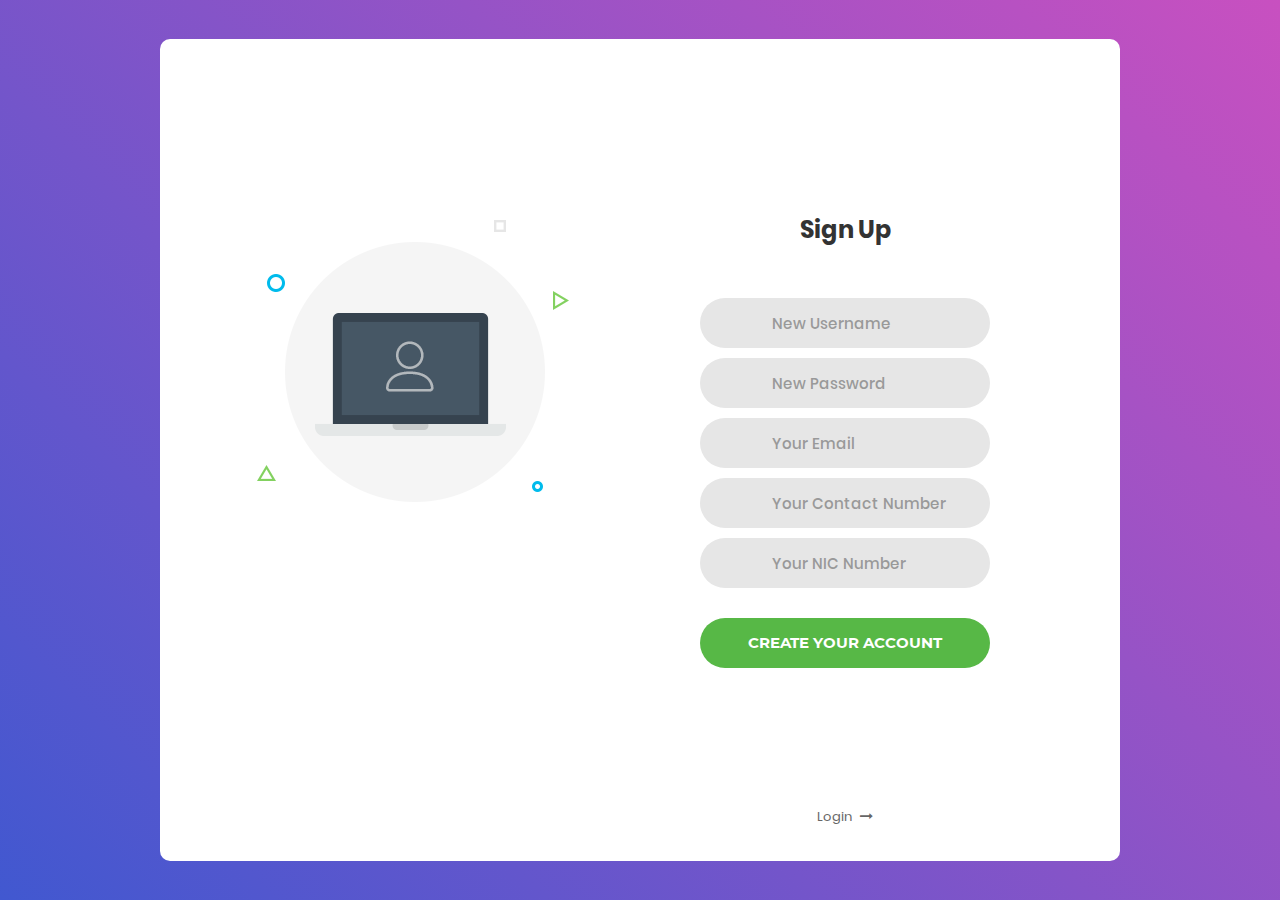
<file: create.html>
<!DOCTYPE html>
<html lang="en">
<head>
	<title>Login V1</title>
	<meta charset="UTF-8">
	<meta name="viewport" content="width=device-width, initial-scale=1">
<!--===============================================================================================-->	
	<link rel="icon" type="image/png" href="images/icons/favicon.ico"/>
<!--===============================================================================================-->
	<link rel="stylesheet" type="text/css" href="vendor/bootstrap/css/bootstrap.min.css">
<!--===============================================================================================-->
	<link rel="stylesheet" type="text/css" href="fonts/font-awesome-4.7.0/css/font-awesome.min.css">
<!--===============================================================================================-->
	<link rel="stylesheet" type="text/css" href="vendor/animate/animate.css">
<!--===============================================================================================-->	
	<link rel="stylesheet" type="text/css" href="vendor/css-hamburgers/hamburgers.min.css">
<!--===============================================================================================-->
	<link rel="stylesheet" type="text/css" href="vendor/select2/select2.min.css">
<!--===============================================================================================-->
	<link rel="stylesheet" type="text/css" href="css/util.css">
	<link rel="stylesheet" type="text/css" href="css/main.css">
<!--===============================================================================================-->
</head>
<body>
	
	<div class="limiter">
		<div class="container-login100">
			<div class="wrap-login100">
				<div class="login100-pic js-tilt" data-tilt>
					<img src="images/img-01.png" alt="IMG">
				</div>

				<form class="login100-form validate-form">
					<span class="login100-form-title">
						Sign Up
					</span>

					<div class="wrap-input100 validate-input" data-validate = "Valid email is required: ex@abc.xyz">
						
						<input class="input100" type="text" name="username" placeholder=" New Username">
						<span class="focus-input100"></span>
						
					</div>

					<div class="wrap-input100 validate-input" data-validate = "Password is required">

						<input class="input100" type="password" name="pass" placeholder=" New Password">
						<span class="focus-input100"></span>
						
					</div>

					<div class="wrap-input100 validate-input" data-validate = "Password is required">

							<input class="input100" type="password" name="pass" placeholder=" Your Email">
							<span class="focus-input100"></span>
							
					</div>

					<div class="wrap-input100 validate-input" data-validate = "Password is required">

							<input class="input100" type="password" name="pass" placeholder=" Your Contact Number">
							<span class="focus-input100"></span>
							
					</div>

					<div class="wrap-input100 validate-input" data-validate = "Password is required">

							<input class="input100" type="password" name="pass" placeholder=" Your NIC Number">
							<span class="focus-input100"></span>
							
					</div>
					
					<div class="container-login100-form-btn">
						<button class="login100-form-btn">
							Create Your Account
						</button>
					</div>

					<div class="text-center p-t-136">
						<a class="txt2" href="user.html">
							Login
							<i class="fa fa-long-arrow-right m-l-5" aria-hidden="true"></i>
						</a>
					</div>
				</form>
			</div>
		</div>
	</div>
	
	

	
<!--===============================================================================================-->	
	<script src="vendor/jquery/jquery-3.2.1.min.js"></script>
<!--===============================================================================================-->
	<script src="vendor/bootstrap/js/popper.js"></script>
	<script src="vendor/bootstrap/js/bootstrap.min.js"></script>
<!--===============================================================================================-->
	<script src="vendor/select2/select2.min.js"></script>
<!--===============================================================================================-->
	<script src="vendor/tilt/tilt.jquery.min.js"></script>
	<script >
		$('.js-tilt').tilt({
			scale: 1.1
		})
	</script>
<!--===============================================================================================-->
	<script src="js/main.js"></script>

</body>
</html>
</file>
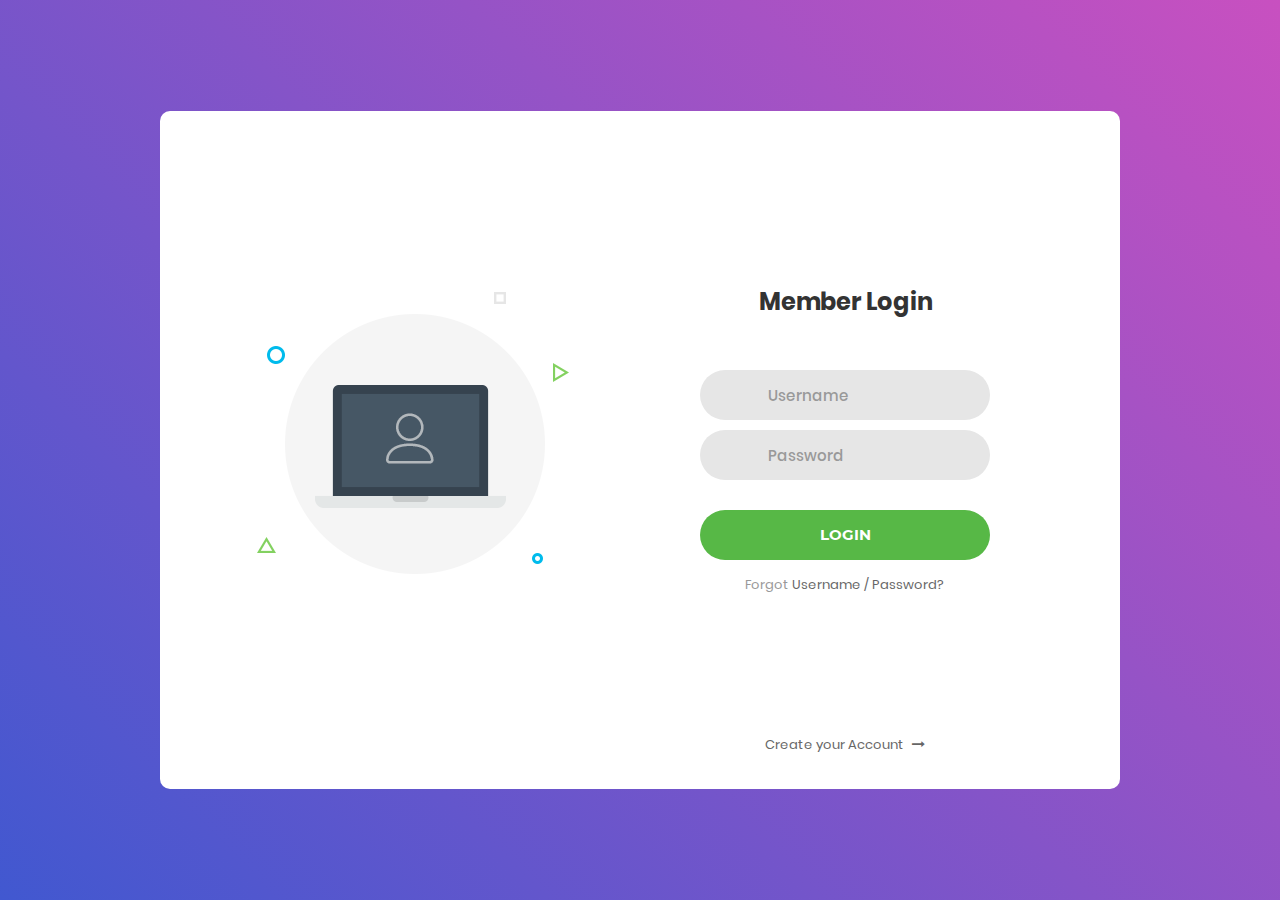
<file: user.html>
<!DOCTYPE html>
<html lang="en">
<head>
	<title>Login V1</title>
	<meta charset="UTF-8">
	<meta name="viewport" content="width=device-width, initial-scale=1">
<!--===============================================================================================-->	
	<link rel="icon" type="image/png" href="images/icons/favicon.ico"/>
<!--===============================================================================================-->
	<link rel="stylesheet" type="text/css" href="vendor/bootstrap/css/bootstrap.min.css">
<!--===============================================================================================-->
	<link rel="stylesheet" type="text/css" href="fonts/font-awesome-4.7.0/css/font-awesome.min.css">
<!--===============================================================================================-->
	<link rel="stylesheet" type="text/css" href="vendor/animate/animate.css">
<!--===============================================================================================-->	
	<link rel="stylesheet" type="text/css" href="vendor/css-hamburgers/hamburgers.min.css">
<!--===============================================================================================-->
	<link rel="stylesheet" type="text/css" href="vendor/select2/select2.min.css">
<!--===============================================================================================-->
	<link rel="stylesheet" type="text/css" href="css/util.css">
	<link rel="stylesheet" type="text/css" href="css/main.css">
<!--===============================================================================================-->
</head>
<body>
	
	<div class="limiter">
		<div class="container-login100">
			<div class="wrap-login100">
				<div class="login100-pic js-tilt" data-tilt>
					<img src="images/img-01.png" alt="IMG">
				</div>

				<form class="login100-form validate-form">
					<span class="login100-form-title">
						Member Login
					</span>

					<div class="wrap-input100 validate-input" data-validate = "Valid email is required: ex@abc.xyz">
						
						<input class="input100" type="text" name="username" placeholder="Username">
						<span class="focus-input100"></span>
						
					</div>

					<div class="wrap-input100 validate-input" data-validate = "Password is required">

						<input class="input100" type="password" name="pass" placeholder="Password">
						<span class="focus-input100"></span>
						
					</div>
					
					<div class="container-login100-form-btn">
						<button class="login100-form-btn">
							Login
						</button>
					</div>

					<div class="text-center p-t-12">
						<span class="txt1">
							Forgot
						</span>
						<a class="txt2" href="#">
							Username / Password?
						</a>
					</div>

					<div class="text-center p-t-136">
						<a class="txt2" href="create.html">
							Create your Account
							<i class="fa fa-long-arrow-right m-l-5" aria-hidden="true"></i>
						</a>
					</div>
				</form>
			</div>
		</div>
	</div>
	
	

	
<!--===============================================================================================-->	
	<script src="vendor/jquery/jquery-3.2.1.min.js"></script>
<!--===============================================================================================-->
	<script src="vendor/bootstrap/js/popper.js"></script>
	<script src="vendor/bootstrap/js/bootstrap.min.js"></script>
<!--===============================================================================================-->
	<script src="vendor/select2/select2.min.js"></script>
<!--===============================================================================================-->
	<script src="vendor/tilt/tilt.jquery.min.js"></script>
	<script >
		$('.js-tilt').tilt({
			scale: 1.1
		})
	</script>
<!--===============================================================================================-->
	<script src="js/main.js"></script>

</body>
</html>
</file>
<file: css/util.css>
/*[ FONT SIZE ]
///////////////////////////////////////////////////////////
*/
.fs-1 {font-size: 1px;}
.fs-2 {font-size: 2px;}
.fs-3 {font-size: 3px;}
.fs-4 {font-size: 4px;}
.fs-5 {font-size: 5px;}
.fs-6 {font-size: 6px;}
.fs-7 {font-size: 7px;}
.fs-8 {font-size: 8px;}
.fs-9 {font-size: 9px;}
.fs-10 {font-size: 10px;}
.fs-11 {font-size: 11px;}
.fs-12 {font-size: 12px;}
.fs-13 {font-size: 13px;}
.fs-14 {font-size: 14px;}
.fs-15 {font-size: 15px;}
.fs-16 {font-size: 16px;}
.fs-17 {font-size: 17px;}
.fs-18 {font-size: 18px;}
.fs-19 {font-size: 19px;}
.fs-20 {font-size: 20px;}
.fs-21 {font-size: 21px;}
.fs-22 {font-size: 22px;}
.fs-23 {font-size: 23px;}
.fs-24 {font-size: 24px;}
.fs-25 {font-size: 25px;}
.fs-26 {font-size: 26px;}
.fs-27 {font-size: 27px;}
.fs-28 {font-size: 28px;}
.fs-29 {font-size: 29px;}
.fs-30 {font-size: 30px;}
.fs-31 {font-size: 31px;}
.fs-32 {font-size: 32px;}
.fs-33 {font-size: 33px;}
.fs-34 {font-size: 34px;}
.fs-35 {font-size: 35px;}
.fs-36 {font-size: 36px;}
.fs-37 {font-size: 37px;}
.fs-38 {font-size: 38px;}
.fs-39 {font-size: 39px;}
.fs-40 {font-size: 40px;}
.fs-41 {font-size: 41px;}
.fs-42 {font-size: 42px;}
.fs-43 {font-size: 43px;}
.fs-44 {font-size: 44px;}
.fs-45 {font-size: 45px;}
.fs-46 {font-size: 46px;}
.fs-47 {font-size: 47px;}
.fs-48 {font-size: 48px;}
.fs-49 {font-size: 49px;}
.fs-50 {font-size: 50px;}
.fs-51 {font-size: 51px;}
.fs-52 {font-size: 52px;}
.fs-53 {font-size: 53px;}
.fs-54 {font-size: 54px;}
.fs-55 {font-size: 55px;}
.fs-56 {font-size: 56px;}
.fs-57 {font-size: 57px;}
.fs-58 {font-size: 58px;}
.fs-59 {font-size: 59px;}
.fs-60 {font-size: 60px;}
.fs-61 {font-size: 61px;}
.fs-62 {font-size: 62px;}
.fs-63 {font-size: 63px;}
.fs-64 {font-size: 64px;}
.fs-65 {font-size: 65px;}
.fs-66 {font-size: 66px;}
.fs-67 {font-size: 67px;}
.fs-68 {font-size: 68px;}
.fs-69 {font-size: 69px;}
.fs-70 {font-size: 70px;}
.fs-71 {font-size: 71px;}
.fs-72 {font-size: 72px;}
.fs-73 {font-size: 73px;}
.fs-74 {font-size: 74px;}
.fs-75 {font-size: 75px;}
.fs-76 {font-size: 76px;}
.fs-77 {font-size: 77px;}
.fs-78 {font-size: 78px;}
.fs-79 {font-size: 79px;}
.fs-80 {font-size: 80px;}
.fs-81 {font-size: 81px;}
.fs-82 {font-size: 82px;}
.fs-83 {font-size: 83px;}
.fs-84 {font-size: 84px;}
.fs-85 {font-size: 85px;}
.fs-86 {font-size: 86px;}
.fs-87 {font-size: 87px;}
.fs-88 {font-size: 88px;}
.fs-89 {font-size: 89px;}
.fs-90 {font-size: 90px;}
.fs-91 {font-size: 91px;}
.fs-92 {font-size: 92px;}
.fs-93 {font-size: 93px;}
.fs-94 {font-size: 94px;}
.fs-95 {font-size: 95px;}
.fs-96 {font-size: 96px;}
.fs-97 {font-size: 97px;}
.fs-98 {font-size: 98px;}
.fs-99 {font-size: 99px;}
.fs-100 {font-size: 100px;}
.fs-101 {font-size: 101px;}
.fs-102 {font-size: 102px;}
.fs-103 {font-size: 103px;}
.fs-104 {font-size: 104px;}
.fs-105 {font-size: 105px;}
.fs-106 {font-size: 106px;}
.fs-107 {font-size: 107px;}
.fs-108 {font-size: 108px;}
.fs-109 {font-size: 109px;}
.fs-110 {font-size: 110px;}
.fs-111 {font-size: 111px;}
.fs-112 {font-size: 112px;}
.fs-113 {font-size: 113px;}
.fs-114 {font-size: 114px;}
.fs-115 {font-size: 115px;}
.fs-116 {font-size: 116px;}
.fs-117 {font-size: 117px;}
.fs-118 {font-size: 118px;}
.fs-119 {font-size: 119px;}
.fs-120 {font-size: 120px;}
.fs-121 {font-size: 121px;}
.fs-122 {font-size: 122px;}
.fs-123 {font-size: 123px;}
.fs-124 {font-size: 124px;}
.fs-125 {font-size: 125px;}
.fs-126 {font-size: 126px;}
.fs-127 {font-size: 127px;}
.fs-128 {font-size: 128px;}
.fs-129 {font-size: 129px;}
.fs-130 {font-size: 130px;}
.fs-131 {font-size: 131px;}
.fs-132 {font-size: 132px;}
.fs-133 {font-size: 133px;}
.fs-134 {font-size: 134px;}
.fs-135 {font-size: 135px;}
.fs-136 {font-size: 136px;}
.fs-137 {font-size: 137px;}
.fs-138 {font-size: 138px;}
.fs-139 {font-size: 139px;}
.fs-140 {font-size: 140px;}
.fs-141 {font-size: 141px;}
.fs-142 {font-size: 142px;}
.fs-143 {font-size: 143px;}
.fs-144 {font-size: 144px;}
.fs-145 {font-size: 145px;}
.fs-146 {font-size: 146px;}
.fs-147 {font-size: 147px;}
.fs-148 {font-size: 148px;}
.fs-149 {font-size: 149px;}
.fs-150 {font-size: 150px;}
.fs-151 {font-size: 151px;}
.fs-152 {font-size: 152px;}
.fs-153 {font-size: 153px;}
.fs-154 {font-size: 154px;}
.fs-155 {font-size: 155px;}
.fs-156 {font-size: 156px;}
.fs-157 {font-size: 157px;}
.fs-158 {font-size: 158px;}
.fs-159 {font-size: 159px;}
.fs-160 {font-size: 160px;}
.fs-161 {font-size: 161px;}
.fs-162 {font-size: 162px;}
.fs-163 {font-size: 163px;}
.fs-164 {font-size: 164px;}
.fs-165 {font-size: 165px;}
.fs-166 {font-size: 166px;}
.fs-167 {font-size: 167px;}
.fs-168 {font-size: 168px;}
.fs-169 {font-size: 169px;}
.fs-170 {font-size: 170px;}
.fs-171 {font-size: 171px;}
.fs-172 {font-size: 172px;}
.fs-173 {font-size: 173px;}
.fs-174 {font-size: 174px;}
.fs-175 {font-size: 175px;}
.fs-176 {font-size: 176px;}
.fs-177 {font-size: 177px;}
.fs-178 {font-size: 178px;}
.fs-179 {font-size: 179px;}
.fs-180 {font-size: 180px;}
.fs-181 {font-size: 181px;}
.fs-182 {font-size: 182px;}
.fs-183 {font-size: 183px;}
.fs-184 {font-size: 184px;}
.fs-185 {font-size: 185px;}
.fs-186 {font-size: 186px;}
.fs-187 {font-size: 187px;}
.fs-188 {font-size: 188px;}
.fs-189 {font-size: 189px;}
.fs-190 {font-size: 190px;}
.fs-191 {font-size: 191px;}
.fs-192 {font-size: 192px;}
.fs-193 {font-size: 193px;}
.fs-194 {font-size: 194px;}
.fs-195 {font-size: 195px;}
.fs-196 {font-size: 196px;}
.fs-197 {font-size: 197px;}
.fs-198 {font-size: 198px;}
.fs-199 {font-size: 199px;}
.fs-200 {font-size: 200px;}

/*[ PADDING ]
///////////////////////////////////////////////////////////
*/
.p-t-0 {padding-top: 0px;}
.p-t-1 {padding-top: 1px;}
.p-t-2 {padding-top: 2px;}
.p-t-3 {padding-top: 3px;}
.p-t-4 {padding-top: 4px;}
.p-t-5 {padding-top: 5px;}
.p-t-6 {padding-top: 6px;}
.p-t-7 {padding-top: 7px;}
.p-t-8 {padding-top: 8px;}
.p-t-9 {padding-top: 9px;}
.p-t-10 {padding-top: 10px;}
.p-t-11 {padding-top: 11px;}
.p-t-12 {padding-top: 12px;}
.p-t-13 {padding-top: 13px;}
.p-t-14 {padding-top: 14px;}
.p-t-15 {padding-top: 15px;}
.p-t-16 {padding-top: 16px;}
.p-t-17 {padding-top: 17px;}
.p-t-18 {padding-top: 18px;}
.p-t-19 {padding-top: 19px;}
.p-t-20 {padding-top: 20px;}
.p-t-21 {padding-top: 21px;}
.p-t-22 {padding-top: 22px;}
.p-t-23 {padding-top: 23px;}
.p-t-24 {padding-top: 24px;}
.p-t-25 {padding-top: 25px;}
.p-t-26 {padding-top: 26px;}
.p-t-27 {padding-top: 27px;}
.p-t-28 {padding-top: 28px;}
.p-t-29 {padding-top: 29px;}
.p-t-30 {padding-top: 30px;}
.p-t-31 {padding-top: 31px;}
.p-t-32 {padding-top: 32px;}
.p-t-33 {padding-top: 33px;}
.p-t-34 {padding-top: 34px;}
.p-t-35 {padding-top: 35px;}
.p-t-36 {padding-top: 36px;}
.p-t-37 {padding-top: 37px;}
.p-t-38 {padding-top: 38px;}
.p-t-39 {padding-top: 39px;}
.p-t-40 {padding-top: 40px;}
.p-t-41 {padding-top: 41px;}
.p-t-42 {padding-top: 42px;}
.p-t-43 {padding-top: 43px;}
.p-t-44 {padding-top: 44px;}
.p-t-45 {padding-top: 45px;}
.p-t-46 {padding-top: 46px;}
.p-t-47 {padding-top: 47px;}
.p-t-48 {padding-top: 48px;}
.p-t-49 {padding-top: 49px;}
.p-t-50 {padding-top: 50px;}
.p-t-51 {padding-top: 51px;}
.p-t-52 {padding-top: 52px;}
.p-t-53 {padding-top: 53px;}
.p-t-54 {padding-top: 54px;}
.p-t-55 {padding-top: 55px;}
.p-t-56 {padding-top: 56px;}
.p-t-57 {padding-top: 57px;}
.p-t-58 {padding-top: 58px;}
.p-t-59 {padding-top: 59px;}
.p-t-60 {padding-top: 60px;}
.p-t-61 {padding-top: 61px;}
.p-t-62 {padding-top: 62px;}
.p-t-63 {padding-top: 63px;}
.p-t-64 {padding-top: 64px;}
.p-t-65 {padding-top: 65px;}
.p-t-66 {padding-top: 66px;}
.p-t-67 {padding-top: 67px;}
.p-t-68 {padding-top: 68px;}
.p-t-69 {padding-top: 69px;}
.p-t-70 {padding-top: 70px;}
.p-t-71 {padding-top: 71px;}
.p-t-72 {padding-top: 72px;}
.p-t-73 {padding-top: 73px;}
.p-t-74 {padding-top: 74px;}
.p-t-75 {padding-top: 75px;}
.p-t-76 {padding-top: 76px;}
.p-t-77 {padding-top: 77px;}
.p-t-78 {padding-top: 78px;}
.p-t-79 {padding-top: 79px;}
.p-t-80 {padding-top: 80px;}
.p-t-81 {padding-top: 81px;}
.p-t-82 {padding-top: 82px;}
.p-t-83 {padding-top: 83px;}
.p-t-84 {padding-top: 84px;}
.p-t-85 {padding-top: 85px;}
.p-t-86 {padding-top: 86px;}
.p-t-87 {padding-top: 87px;}
.p-t-88 {padding-top: 88px;}
.p-t-89 {padding-top: 89px;}
.p-t-90 {padding-top: 90px;}
.p-t-91 {padding-top: 91px;}
.p-t-92 {padding-top: 92px;}
.p-t-93 {padding-top: 93px;}
.p-t-94 {padding-top: 94px;}
.p-t-95 {padding-top: 95px;}
.p-t-96 {padding-top: 96px;}
.p-t-97 {padding-top: 97px;}
.p-t-98 {padding-top: 98px;}
.p-t-99 {padding-top: 99px;}
.p-t-100 {padding-top: 100px;}
.p-t-101 {padding-top: 101px;}
.p-t-102 {padding-top: 102px;}
.p-t-103 {padding-top: 103px;}
.p-t-104 {padding-top: 104px;}
.p-t-105 {padding-top: 105px;}
.p-t-106 {padding-top: 106px;}
.p-t-107 {padding-top: 107px;}
.p-t-108 {padding-top: 108px;}
.p-t-109 {padding-top: 109px;}
.p-t-110 {padding-top: 110px;}
.p-t-111 {padding-top: 111px;}
.p-t-112 {padding-top: 112px;}
.p-t-113 {padding-top: 113px;}
.p-t-114 {padding-top: 114px;}
.p-t-115 {padding-top: 115px;}
.p-t-116 {padding-top: 116px;}
.p-t-117 {padding-top: 117px;}
.p-t-118 {padding-top: 118px;}
.p-t-119 {padding-top: 119px;}
.p-t-120 {padding-top: 120px;}
.p-t-121 {padding-top: 121px;}
.p-t-122 {padding-top: 122px;}
.p-t-123 {padding-top: 123px;}
.p-t-124 {padding-top: 124px;}
.p-t-125 {padding-top: 125px;}
.p-t-126 {padding-top: 126px;}
.p-t-127 {padding-top: 127px;}
.p-t-128 {padding-top: 128px;}
.p-t-129 {padding-top: 129px;}
.p-t-130 {padding-top: 130px;}
.p-t-131 {padding-top: 131px;}
.p-t-132 {padding-top: 132px;}
.p-t-133 {padding-top: 133px;}
.p-t-134 {padding-top: 134px;}
.p-t-135 {padding-top: 135px;}
.p-t-136 {padding-top: 136px;}
.p-t-137 {padding-top: 137px;}
.p-t-138 {padding-top: 138px;}
.p-t-139 {padding-top: 139px;}
.p-t-140 {padding-top: 140px;}
.p-t-141 {padding-top: 141px;}
.p-t-142 {padding-top: 142px;}
.p-t-143 {padding-top: 143px;}
.p-t-144 {padding-top: 144px;}
.p-t-145 {padding-top: 145px;}
.p-t-146 {padding-top: 146px;}
.p-t-147 {padding-top: 147px;}
.p-t-148 {padding-top: 148px;}
.p-t-149 {padding-top: 149px;}
.p-t-150 {padding-top: 150px;}
.p-t-151 {padding-top: 151px;}
.p-t-152 {padding-top: 152px;}
.p-t-153 {padding-top: 153px;}
.p-t-154 {padding-top: 154px;}
.p-t-155 {padding-top: 155px;}
.p-t-156 {padding-top: 156px;}
.p-t-157 {padding-top: 157px;}
.p-t-158 {padding-top: 158px;}
.p-t-159 {padding-top: 159px;}
.p-t-160 {padding-top: 160px;}
.p-t-161 {padding-top: 161px;}
.p-t-162 {padding-top: 162px;}
.p-t-163 {padding-top: 163px;}
.p-t-164 {padding-top: 164px;}
.p-t-165 {padding-top: 165px;}
.p-t-166 {padding-top: 166px;}
.p-t-167 {padding-top: 167px;}
.p-t-168 {padding-top: 168px;}
.p-t-169 {padding-top: 169px;}
.p-t-170 {padding-top: 170px;}
.p-t-171 {padding-top: 171px;}
.p-t-172 {padding-top: 172px;}
.p-t-173 {padding-top: 173px;}
.p-t-174 {padding-top: 174px;}
.p-t-175 {padding-top: 175px;}
.p-t-176 {padding-top: 176px;}
.p-t-177 {padding-top: 177px;}
.p-t-178 {padding-top: 178px;}
.p-t-179 {padding-top: 179px;}
.p-t-180 {padding-top: 180px;}
.p-t-181 {padding-top: 181px;}
.p-t-182 {padding-top: 182px;}
.p-t-183 {padding-top: 183px;}
.p-t-184 {padding-top: 184px;}
.p-t-185 {padding-top: 185px;}
.p-t-186 {padding-top: 186px;}
.p-t-187 {padding-top: 187px;}
.p-t-188 {padding-top: 188px;}
.p-t-189 {padding-top: 189px;}
.p-t-190 {padding-top: 190px;}
.p-t-191 {padding-top: 191px;}
.p-t-192 {padding-top: 192px;}
.p-t-193 {padding-top: 193px;}
.p-t-194 {padding-top: 194px;}
.p-t-195 {padding-top: 195px;}
.p-t-196 {padding-top: 196px;}
.p-t-197 {padding-top: 197px;}
.p-t-198 {padding-top: 198px;}
.p-t-199 {padding-top: 199px;}
.p-t-200 {padding-top: 200px;}
.p-t-201 {padding-top: 201px;}
.p-t-202 {padding-top: 202px;}
.p-t-203 {padding-top: 203px;}
.p-t-204 {padding-top: 204px;}
.p-t-205 {padding-top: 205px;}
.p-t-206 {padding-top: 206px;}
.p-t-207 {padding-top: 207px;}
.p-t-208 {padding-top: 208px;}
.p-t-209 {padding-top: 209px;}
.p-t-210 {padding-top: 210px;}
.p-t-211 {padding-top: 211px;}
.p-t-212 {padding-top: 212px;}
.p-t-213 {padding-top: 213px;}
.p-t-214 {padding-top: 214px;}
.p-t-215 {padding-top: 215px;}
.p-t-216 {padding-top: 216px;}
.p-t-217 {padding-top: 217px;}
.p-t-218 {padding-top: 218px;}
.p-t-219 {padding-top: 219px;}
.p-t-220 {padding-top: 220px;}
.p-t-221 {padding-top: 221px;}
.p-t-222 {padding-top: 222px;}
.p-t-223 {padding-top: 223px;}
.p-t-224 {padding-top: 224px;}
.p-t-225 {padding-top: 225px;}
.p-t-226 {padding-top: 226px;}
.p-t-227 {padding-top: 227px;}
.p-t-228 {padding-top: 228px;}
.p-t-229 {padding-top: 229px;}
.p-t-230 {padding-top: 230px;}
.p-t-231 {padding-top: 231px;}
.p-t-232 {padding-top: 232px;}
.p-t-233 {padding-top: 233px;}
.p-t-234 {padding-top: 234px;}
.p-t-235 {padding-top: 235px;}
.p-t-236 {padding-top: 236px;}
.p-t-237 {padding-top: 237px;}
.p-t-238 {padding-top: 238px;}
.p-t-239 {padding-top: 239px;}
.p-t-240 {padding-top: 240px;}
.p-t-241 {padding-top: 241px;}
.p-t-242 {padding-top: 242px;}
.p-t-243 {padding-top: 243px;}
.p-t-244 {padding-top: 244px;}
.p-t-245 {padding-top: 245px;}
.p-t-246 {padding-top: 246px;}
.p-t-247 {padding-top: 247px;}
.p-t-248 {padding-top: 248px;}
.p-t-249 {padding-top: 249px;}
.p-t-250 {padding-top: 250px;}
.p-b-0 {padding-bottom: 0px;}
.p-b-1 {padding-bottom: 1px;}
.p-b-2 {padding-bottom: 2px;}
.p-b-3 {padding-bottom: 3px;}
.p-b-4 {padding-bottom: 4px;}
.p-b-5 {padding-bottom: 5px;}
.p-b-6 {padding-bottom: 6px;}
.p-b-7 {padding-bottom: 7px;}
.p-b-8 {padding-bottom: 8px;}
.p-b-9 {padding-bottom: 9px;}
.p-b-10 {padding-bottom: 10px;}
.p-b-11 {padding-bottom: 11px;}
.p-b-12 {padding-bottom: 12px;}
.p-b-13 {padding-bottom: 13px;}
.p-b-14 {padding-bottom: 14px;}
.p-b-15 {padding-bottom: 15px;}
.p-b-16 {padding-bottom: 16px;}
.p-b-17 {padding-bottom: 17px;}
.p-b-18 {padding-bottom: 18px;}
.p-b-19 {padding-bottom: 19px;}
.p-b-20 {padding-bottom: 20px;}
.p-b-21 {padding-bottom: 21px;}
.p-b-22 {padding-bottom: 22px;}
.p-b-23 {padding-bottom: 23px;}
.p-b-24 {padding-bottom: 24px;}
.p-b-25 {padding-bottom: 25px;}
.p-b-26 {padding-bottom: 26px;}
.p-b-27 {padding-bottom: 27px;}
.p-b-28 {padding-bottom: 28px;}
.p-b-29 {padding-bottom: 29px;}
.p-b-30 {padding-bottom: 30px;}
.p-b-31 {padding-bottom: 31px;}
.p-b-32 {padding-bottom: 32px;}
.p-b-33 {padding-bottom: 33px;}
.p-b-34 {padding-bottom: 34px;}
.p-b-35 {padding-bottom: 35px;}
.p-b-36 {padding-bottom: 36px;}
.p-b-37 {padding-bottom: 37px;}
.p-b-38 {padding-bottom: 38px;}
.p-b-39 {padding-bottom: 39px;}
.p-b-40 {padding-bottom: 40px;}
.p-b-41 {padding-bottom: 41px;}
.p-b-42 {padding-bottom: 42px;}
.p-b-43 {padding-bottom: 43px;}
.p-b-44 {padding-bottom: 44px;}
.p-b-45 {padding-bottom: 45px;}
.p-b-46 {padding-bottom: 46px;}
.p-b-47 {padding-bottom: 47px;}
.p-b-48 {padding-bottom: 48px;}
.p-b-49 {padding-bottom: 49px;}
.p-b-50 {padding-bottom: 50px;}
.p-b-51 {padding-bottom: 51px;}
.p-b-52 {padding-bottom: 52px;}
.p-b-53 {padding-bottom: 53px;}
.p-b-54 {padding-bottom: 54px;}
.p-b-55 {padding-bottom: 55px;}
.p-b-56 {padding-bottom: 56px;}
.p-b-57 {padding-bottom: 57px;}
.p-b-58 {padding-bottom: 58px;}
.p-b-59 {padding-bottom: 59px;}
.p-b-60 {padding-bottom: 60px;}
.p-b-61 {padding-bottom: 61px;}
.p-b-62 {padding-bottom: 62px;}
.p-b-63 {padding-bottom: 63px;}
.p-b-64 {padding-bottom: 64px;}
.p-b-65 {padding-bottom: 65px;}
.p-b-66 {padding-bottom: 66px;}
.p-b-67 {padding-bottom: 67px;}
.p-b-68 {padding-bottom: 68px;}
.p-b-69 {padding-bottom: 69px;}
.p-b-70 {padding-bottom: 70px;}
.p-b-71 {padding-bottom: 71px;}
.p-b-72 {padding-bottom: 72px;}
.p-b-73 {padding-bottom: 73px;}
.p-b-74 {padding-bottom: 74px;}
.p-b-75 {padding-bottom: 75px;}
.p-b-76 {padding-bottom: 76px;}
.p-b-77 {padding-bottom: 77px;}
.p-b-78 {padding-bottom: 78px;}
.p-b-79 {padding-bottom: 79px;}
.p-b-80 {padding-bottom: 80px;}
.p-b-81 {padding-bottom: 81px;}
.p-b-82 {padding-bottom: 82px;}
.p-b-83 {padding-bottom: 83px;}
.p-b-84 {padding-bottom: 84px;}
.p-b-85 {padding-bottom: 85px;}
.p-b-86 {padding-bottom: 86px;}
.p-b-87 {padding-bottom: 87px;}
.p-b-88 {padding-bottom: 88px;}
.p-b-89 {padding-bottom: 89px;}
.p-b-90 {padding-bottom: 90px;}
.p-b-91 {padding-bottom: 91px;}
.p-b-92 {padding-bottom: 92px;}
.p-b-93 {padding-bottom: 93px;}
.p-b-94 {padding-bottom: 94px;}
.p-b-95 {padding-bottom: 95px;}
.p-b-96 {padding-bottom: 96px;}
.p-b-97 {padding-bottom: 97px;}
.p-b-98 {padding-bottom: 98px;}
.p-b-99 {padding-bottom: 99px;}
.p-b-100 {padding-bottom: 100px;}
.p-b-101 {padding-bottom: 101px;}
.p-b-102 {padding-bottom: 102px;}
.p-b-103 {padding-bottom: 103px;}
.p-b-104 {padding-bottom: 104px;}
.p-b-105 {padding-bottom: 105px;}
.p-b-106 {padding-bottom: 106px;}
.p-b-107 {padding-bottom: 107px;}
.p-b-108 {padding-bottom: 108px;}
.p-b-109 {padding-bottom: 109px;}
.p-b-110 {padding-bottom: 110px;}
.p-b-111 {padding-bottom: 111px;}
.p-b-112 {padding-bottom: 112px;}
.p-b-113 {padding-bottom: 113px;}
.p-b-114 {padding-bottom: 114px;}
.p-b-115 {padding-bottom: 115px;}
.p-b-116 {padding-bottom: 116px;}
.p-b-117 {padding-bottom: 117px;}
.p-b-118 {padding-bottom: 118px;}
.p-b-119 {padding-bottom: 119px;}
.p-b-120 {padding-bottom: 120px;}
.p-b-121 {padding-bottom: 121px;}
.p-b-122 {padding-bottom: 122px;}
.p-b-123 {padding-bottom: 123px;}
.p-b-124 {padding-bottom: 124px;}
.p-b-125 {padding-bottom: 125px;}
.p-b-126 {padding-bottom: 126px;}
.p-b-127 {padding-bottom: 127px;}
.p-b-128 {padding-bottom: 128px;}
.p-b-129 {padding-bottom: 129px;}
.p-b-130 {padding-bottom: 130px;}
.p-b-131 {padding-bottom: 131px;}
.p-b-132 {padding-bottom: 132px;}
.p-b-133 {padding-bottom: 133px;}
.p-b-134 {padding-bottom: 134px;}
.p-b-135 {padding-bottom: 135px;}
.p-b-136 {padding-bottom: 136px;}
.p-b-137 {padding-bottom: 137px;}
.p-b-138 {padding-bottom: 138px;}
.p-b-139 {padding-bottom: 139px;}
.p-b-140 {padding-bottom: 140px;}
.p-b-141 {padding-bottom: 141px;}
.p-b-142 {padding-bottom: 142px;}
.p-b-143 {padding-bottom: 143px;}
.p-b-144 {padding-bottom: 144px;}
.p-b-145 {padding-bottom: 145px;}
.p-b-146 {padding-bottom: 146px;}
.p-b-147 {padding-bottom: 147px;}
.p-b-148 {padding-bottom: 148px;}
.p-b-149 {padding-bottom: 149px;}
.p-b-150 {padding-bottom: 150px;}
.p-b-151 {padding-bottom: 151px;}
.p-b-152 {padding-bottom: 152px;}
.p-b-153 {padding-bottom: 153px;}
.p-b-154 {padding-bottom: 154px;}
.p-b-155 {padding-bottom: 155px;}
.p-b-156 {padding-bottom: 156px;}
.p-b-157 {padding-bottom: 157px;}
.p-b-158 {padding-bottom: 158px;}
.p-b-159 {padding-bottom: 159px;}
.p-b-160 {padding-bottom: 160px;}
.p-b-161 {padding-bottom: 161px;}
.p-b-162 {padding-bottom: 162px;}
.p-b-163 {padding-bottom: 163px;}
.p-b-164 {padding-bottom: 164px;}
.p-b-165 {padding-bottom: 165px;}
.p-b-166 {padding-bottom: 166px;}
.p-b-167 {padding-bottom: 167px;}
.p-b-168 {padding-bottom: 168px;}
.p-b-169 {padding-bottom: 169px;}
.p-b-170 {padding-bottom: 170px;}
.p-b-171 {padding-bottom: 171px;}
.p-b-172 {padding-bottom: 172px;}
.p-b-173 {padding-bottom: 173px;}
.p-b-174 {padding-bottom: 174px;}
.p-b-175 {padding-bottom: 175px;}
.p-b-176 {padding-bottom: 176px;}
.p-b-177 {padding-bottom: 177px;}
.p-b-178 {padding-bottom: 178px;}
.p-b-179 {padding-bottom: 179px;}
.p-b-180 {padding-bottom: 180px;}
.p-b-181 {padding-bottom: 181px;}
.p-b-182 {padding-bottom: 182px;}
.p-b-183 {padding-bottom: 183px;}
.p-b-184 {padding-bottom: 184px;}
.p-b-185 {padding-bottom: 185px;}
.p-b-186 {padding-bottom: 186px;}
.p-b-187 {padding-bottom: 187px;}
.p-b-188 {padding-bottom: 188px;}
.p-b-189 {padding-bottom: 189px;}
.p-b-190 {padding-bottom: 190px;}
.p-b-191 {padding-bottom: 191px;}
.p-b-192 {padding-bottom: 192px;}
.p-b-193 {padding-bottom: 193px;}
.p-b-194 {padding-bottom: 194px;}
.p-b-195 {padding-bottom: 195px;}
.p-b-196 {padding-bottom: 196px;}
.p-b-197 {padding-bottom: 197px;}
.p-b-198 {padding-bottom: 198px;}
.p-b-199 {padding-bottom: 199px;}
.p-b-200 {padding-bottom: 200px;}
.p-b-201 {padding-bottom: 201px;}
.p-b-202 {padding-bottom: 202px;}
.p-b-203 {padding-bottom: 203px;}
.p-b-204 {padding-bottom: 204px;}
.p-b-205 {padding-bottom: 205px;}
.p-b-206 {padding-bottom: 206px;}
.p-b-207 {padding-bottom: 207px;}
.p-b-208 {padding-bottom: 208px;}
.p-b-209 {padding-bottom: 209px;}
.p-b-210 {padding-bottom: 210px;}
.p-b-211 {padding-bottom: 211px;}
.p-b-212 {padding-bottom: 212px;}
.p-b-213 {padding-bottom: 213px;}
.p-b-214 {padding-bottom: 214px;}
.p-b-215 {padding-bottom: 215px;}
.p-b-216 {padding-bottom: 216px;}
.p-b-217 {padding-bottom: 217px;}
.p-b-218 {padding-bottom: 218px;}
.p-b-219 {padding-bottom: 219px;}
.p-b-220 {padding-bottom: 220px;}
.p-b-221 {padding-bottom: 221px;}
.p-b-222 {padding-bottom: 222px;}
.p-b-223 {padding-bottom: 223px;}
.p-b-224 {padding-bottom: 224px;}
.p-b-225 {padding-bottom: 225px;}
.p-b-226 {padding-bottom: 226px;}
.p-b-227 {padding-bottom: 227px;}
.p-b-228 {padding-bottom: 228px;}
.p-b-229 {padding-bottom: 229px;}
.p-b-230 {padding-bottom: 230px;}
.p-b-231 {padding-bottom: 231px;}
.p-b-232 {padding-bottom: 232px;}
.p-b-233 {padding-bottom: 233px;}
.p-b-234 {padding-bottom: 234px;}
.p-b-235 {padding-bottom: 235px;}
.p-b-236 {padding-bottom: 236px;}
.p-b-237 {padding-bottom: 237px;}
.p-b-238 {padding-bottom: 238px;}
.p-b-239 {padding-bottom: 239px;}
.p-b-240 {padding-bottom: 240px;}
.p-b-241 {padding-bottom: 241px;}
.p-b-242 {padding-bottom: 242px;}
.p-b-243 {padding-bottom: 243px;}
.p-b-244 {padding-bottom: 244px;}
.p-b-245 {padding-bottom: 245px;}
.p-b-246 {padding-bottom: 246px;}
.p-b-247 {padding-bottom: 247px;}
.p-b-248 {padding-bottom: 248px;}
.p-b-249 {padding-bottom: 249px;}
.p-b-250 {padding-bottom: 250px;}
.p-l-0 {padding-left: 0px;}
.p-l-1 {padding-left: 1px;}
.p-l-2 {padding-left: 2px;}
.p-l-3 {padding-left: 3px;}
.p-l-4 {padding-left: 4px;}
.p-l-5 {padding-left: 5px;}
.p-l-6 {padding-left: 6px;}
.p-l-7 {padding-left: 7px;}
.p-l-8 {padding-left: 8px;}
.p-l-9 {padding-left: 9px;}
.p-l-10 {padding-left: 10px;}
.p-l-11 {padding-left: 11px;}
.p-l-12 {padding-left: 12px;}
.p-l-13 {padding-left: 13px;}
.p-l-14 {padding-left: 14px;}
.p-l-15 {padding-left: 15px;}
.p-l-16 {padding-left: 16px;}
.p-l-17 {padding-left: 17px;}
.p-l-18 {padding-left: 18px;}
.p-l-19 {padding-left: 19px;}
.p-l-20 {padding-left: 20px;}
.p-l-21 {padding-left: 21px;}
.p-l-22 {padding-left: 22px;}
.p-l-23 {padding-left: 23px;}
.p-l-24 {padding-left: 24px;}
.p-l-25 {padding-left: 25px;}
.p-l-26 {padding-left: 26px;}
.p-l-27 {padding-left: 27px;}
.p-l-28 {padding-left: 28px;}
.p-l-29 {padding-left: 29px;}
.p-l-30 {padding-left: 30px;}
.p-l-31 {padding-left: 31px;}
.p-l-32 {padding-left: 32px;}
.p-l-33 {padding-left: 33px;}
.p-l-34 {padding-left: 34px;}
.p-l-35 {padding-left: 35px;}
.p-l-36 {padding-left: 36px;}
.p-l-37 {padding-left: 37px;}
.p-l-38 {padding-left: 38px;}
.p-l-39 {padding-left: 39px;}
.p-l-40 {padding-left: 40px;}
.p-l-41 {padding-left: 41px;}
.p-l-42 {padding-left: 42px;}
.p-l-43 {padding-left: 43px;}
.p-l-44 {padding-left: 44px;}
.p-l-45 {padding-left: 45px;}
.p-l-46 {padding-left: 46px;}
.p-l-47 {padding-left: 47px;}
.p-l-48 {padding-left: 48px;}
.p-l-49 {padding-left: 49px;}
.p-l-50 {padding-left: 50px;}
.p-l-51 {padding-left: 51px;}
.p-l-52 {padding-left: 52px;}
.p-l-53 {padding-left: 53px;}
.p-l-54 {padding-left: 54px;}
.p-l-55 {padding-left: 55px;}
.p-l-56 {padding-left: 56px;}
.p-l-57 {padding-left: 57px;}
.p-l-58 {padding-left: 58px;}
.p-l-59 {padding-left: 59px;}
.p-l-60 {padding-left: 60px;}
.p-l-61 {padding-left: 61px;}
.p-l-62 {padding-left: 62px;}
.p-l-63 {padding-left: 63px;}
.p-l-64 {padding-left: 64px;}
.p-l-65 {padding-left: 65px;}
.p-l-66 {padding-left: 66px;}
.p-l-67 {padding-left: 67px;}
.p-l-68 {padding-left: 68px;}
.p-l-69 {padding-left: 69px;}
.p-l-70 {padding-left: 70px;}
.p-l-71 {padding-left: 71px;}
.p-l-72 {padding-left: 72px;}
.p-l-73 {padding-left: 73px;}
.p-l-74 {padding-left: 74px;}
.p-l-75 {padding-left: 75px;}
.p-l-76 {padding-left: 76px;}
.p-l-77 {padding-left: 77px;}
.p-l-78 {padding-left: 78px;}
.p-l-79 {padding-left: 79px;}
.p-l-80 {padding-left: 80px;}
.p-l-81 {padding-left: 81px;}
.p-l-82 {padding-left: 82px;}
.p-l-83 {padding-left: 83px;}
.p-l-84 {padding-left: 84px;}
.p-l-85 {padding-left: 85px;}
.p-l-86 {padding-left: 86px;}
.p-l-87 {padding-left: 87px;}
.p-l-88 {padding-left: 88px;}
.p-l-89 {padding-left: 89px;}
.p-l-90 {padding-left: 90px;}
.p-l-91 {padding-left: 91px;}
.p-l-92 {padding-left: 92px;}
.p-l-93 {padding-left: 93px;}
.p-l-94 {padding-left: 94px;}
.p-l-95 {padding-left: 95px;}
.p-l-96 {padding-left: 96px;}
.p-l-97 {padding-left: 97px;}
.p-l-98 {padding-left: 98px;}
.p-l-99 {padding-left: 99px;}
.p-l-100 {padding-left: 100px;}
.p-l-101 {padding-left: 101px;}
.p-l-102 {padding-left: 102px;}
.p-l-103 {padding-left: 103px;}
.p-l-104 {padding-left: 104px;}
.p-l-105 {padding-left: 105px;}
.p-l-106 {padding-left: 106px;}
.p-l-107 {padding-left: 107px;}
.p-l-108 {padding-left: 108px;}
.p-l-109 {padding-left: 109px;}
.p-l-110 {padding-left: 110px;}
.p-l-111 {padding-left: 111px;}
.p-l-112 {padding-left: 112px;}
.p-l-113 {padding-left: 113px;}
.p-l-114 {padding-left: 114px;}
.p-l-115 {padding-left: 115px;}
.p-l-116 {padding-left: 116px;}
.p-l-117 {padding-left: 117px;}
.p-l-118 {padding-left: 118px;}
.p-l-119 {padding-left: 119px;}
.p-l-120 {padding-left: 120px;}
.p-l-121 {padding-left: 121px;}
.p-l-122 {padding-left: 122px;}
.p-l-123 {padding-left: 123px;}
.p-l-124 {padding-left: 124px;}
.p-l-125 {padding-left: 125px;}
.p-l-126 {padding-left: 126px;}
.p-l-127 {padding-left: 127px;}
.p-l-128 {padding-left: 128px;}
.p-l-129 {padding-left: 129px;}
.p-l-130 {padding-left: 130px;}
.p-l-131 {padding-left: 131px;}
.p-l-132 {padding-left: 132px;}
.p-l-133 {padding-left: 133px;}
.p-l-134 {padding-left: 134px;}
.p-l-135 {padding-left: 135px;}
.p-l-136 {padding-left: 136px;}
.p-l-137 {padding-left: 137px;}
.p-l-138 {padding-left: 138px;}
.p-l-139 {padding-left: 139px;}
.p-l-140 {padding-left: 140px;}
.p-l-141 {padding-left: 141px;}
.p-l-142 {padding-left: 142px;}
.p-l-143 {padding-left: 143px;}
.p-l-144 {padding-left: 144px;}
.p-l-145 {padding-left: 145px;}
.p-l-146 {padding-left: 146px;}
.p-l-147 {padding-left: 147px;}
.p-l-148 {padding-left: 148px;}
.p-l-149 {padding-left: 149px;}
.p-l-150 {padding-left: 150px;}
.p-l-151 {padding-left: 151px;}
.p-l-152 {padding-left: 152px;}
.p-l-153 {padding-left: 153px;}
.p-l-154 {padding-left: 154px;}
.p-l-155 {padding-left: 155px;}
.p-l-156 {padding-left: 156px;}
.p-l-157 {padding-left: 157px;}
.p-l-158 {padding-left: 158px;}
.p-l-159 {padding-left: 159px;}
.p-l-160 {padding-left: 160px;}
.p-l-161 {padding-left: 161px;}
.p-l-162 {padding-left: 162px;}
.p-l-163 {padding-left: 163px;}
.p-l-164 {padding-left: 164px;}
.p-l-165 {padding-left: 165px;}
.p-l-166 {padding-left: 166px;}
.p-l-167 {padding-left: 167px;}
.p-l-168 {padding-left: 168px;}
.p-l-169 {padding-left: 169px;}
.p-l-170 {padding-left: 170px;}
.p-l-171 {padding-left: 171px;}
.p-l-172 {padding-left: 172px;}
.p-l-173 {padding-left: 173px;}
.p-l-174 {padding-left: 174px;}
.p-l-175 {padding-left: 175px;}
.p-l-176 {padding-left: 176px;}
.p-l-177 {padding-left: 177px;}
.p-l-178 {padding-left: 178px;}
.p-l-179 {padding-left: 179px;}
.p-l-180 {padding-left: 180px;}
.p-l-181 {padding-left: 181px;}
.p-l-182 {padding-left: 182px;}
.p-l-183 {padding-left: 183px;}
.p-l-184 {padding-left: 184px;}
.p-l-185 {padding-left: 185px;}
.p-l-186 {padding-left: 186px;}
.p-l-187 {padding-left: 187px;}
.p-l-188 {padding-left: 188px;}
.p-l-189 {padding-left: 189px;}
.p-l-190 {padding-left: 190px;}
.p-l-191 {padding-left: 191px;}
.p-l-192 {padding-left: 192px;}
.p-l-193 {padding-left: 193px;}
.p-l-194 {padding-left: 194px;}
.p-l-195 {padding-left: 195px;}
.p-l-196 {padding-left: 196px;}
.p-l-197 {padding-left: 197px;}
.p-l-198 {padding-left: 198px;}
.p-l-199 {padding-left: 199px;}
.p-l-200 {padding-left: 200px;}
.p-l-201 {padding-left: 201px;}
.p-l-202 {padding-left: 202px;}
.p-l-203 {padding-left: 203px;}
.p-l-204 {padding-left: 204px;}
.p-l-205 {padding-left: 205px;}
.p-l-206 {padding-left: 206px;}
.p-l-207 {padding-left: 207px;}
.p-l-208 {padding-left: 208px;}
.p-l-209 {padding-left: 209px;}
.p-l-210 {padding-left: 210px;}
.p-l-211 {padding-left: 211px;}
.p-l-212 {padding-left: 212px;}
.p-l-213 {padding-left: 213px;}
.p-l-214 {padding-left: 214px;}
.p-l-215 {padding-left: 215px;}
.p-l-216 {padding-left: 216px;}
.p-l-217 {padding-left: 217px;}
.p-l-218 {padding-left: 218px;}
.p-l-219 {padding-left: 219px;}
.p-l-220 {padding-left: 220px;}
.p-l-221 {padding-left: 221px;}
.p-l-222 {padding-left: 222px;}
.p-l-223 {padding-left: 223px;}
.p-l-224 {padding-left: 224px;}
.p-l-225 {padding-left: 225px;}
.p-l-226 {padding-left: 226px;}
.p-l-227 {padding-left: 227px;}
.p-l-228 {padding-left: 228px;}
.p-l-229 {padding-left: 229px;}
.p-l-230 {padding-left: 230px;}
.p-l-231 {padding-left: 231px;}
.p-l-232 {padding-left: 232px;}
.p-l-233 {padding-left: 233px;}
.p-l-234 {padding-left: 234px;}
.p-l-235 {padding-left: 235px;}
.p-l-236 {padding-left: 236px;}
.p-l-237 {padding-left: 237px;}
.p-l-238 {padding-left: 238px;}
.p-l-239 {padding-left: 239px;}
.p-l-240 {padding-left: 240px;}
.p-l-241 {padding-left: 241px;}
.p-l-242 {padding-left: 242px;}
.p-l-243 {padding-left: 243px;}
.p-l-244 {padding-left: 244px;}
.p-l-245 {padding-left: 245px;}
.p-l-246 {padding-left: 246px;}
.p-l-247 {padding-left: 247px;}
.p-l-248 {padding-left: 248px;}
.p-l-249 {padding-left: 249px;}
.p-l-250 {padding-left: 250px;}
.p-r-0 {padding-right: 0px;}
.p-r-1 {padding-right: 1px;}
.p-r-2 {padding-right: 2px;}
.p-r-3 {padding-right: 3px;}
.p-r-4 {padding-right: 4px;}
.p-r-5 {padding-right: 5px;}
.p-r-6 {padding-right: 6px;}
.p-r-7 {padding-right: 7px;}
.p-r-8 {padding-right: 8px;}
.p-r-9 {padding-right: 9px;}
.p-r-10 {padding-right: 10px;}
.p-r-11 {padding-right: 11px;}
.p-r-12 {padding-right: 12px;}
.p-r-13 {padding-right: 13px;}
.p-r-14 {padding-right: 14px;}
.p-r-15 {padding-right: 15px;}
.p-r-16 {padding-right: 16px;}
.p-r-17 {padding-right: 17px;}
.p-r-18 {padding-right: 18px;}
.p-r-19 {padding-right: 19px;}
.p-r-20 {padding-right: 20px;}
.p-r-21 {padding-right: 21px;}
.p-r-22 {padding-right: 22px;}
.p-r-23 {padding-right: 23px;}
.p-r-24 {padding-right: 24px;}
.p-r-25 {padding-right: 25px;}
.p-r-26 {padding-right: 26px;}
.p-r-27 {padding-right: 27px;}
.p-r-28 {padding-right: 28px;}
.p-r-29 {padding-right: 29px;}
.p-r-30 {padding-right: 30px;}
.p-r-31 {padding-right: 31px;}
.p-r-32 {padding-right: 32px;}
.p-r-33 {padding-right: 33px;}
.p-r-34 {padding-right: 34px;}
.p-r-35 {padding-right: 35px;}
.p-r-36 {padding-right: 36px;}
.p-r-37 {padding-right: 37px;}
.p-r-38 {padding-right: 38px;}
.p-r-39 {padding-right: 39px;}
.p-r-40 {padding-right: 40px;}
.p-r-41 {padding-right: 41px;}
.p-r-42 {padding-right: 42px;}
.p-r-43 {padding-right: 43px;}
.p-r-44 {padding-right: 44px;}
.p-r-45 {padding-right: 45px;}
.p-r-46 {padding-right: 46px;}
.p-r-47 {padding-right: 47px;}
.p-r-48 {padding-right: 48px;}
.p-r-49 {padding-right: 49px;}
.p-r-50 {padding-right: 50px;}
.p-r-51 {padding-right: 51px;}
.p-r-52 {padding-right: 52px;}
.p-r-53 {padding-right: 53px;}
.p-r-54 {padding-right: 54px;}
.p-r-55 {padding-right: 55px;}
.p-r-56 {padding-right: 56px;}
.p-r-57 {padding-right: 57px;}
.p-r-58 {padding-right: 58px;}
.p-r-59 {padding-right: 59px;}
.p-r-60 {padding-right: 60px;}
.p-r-61 {padding-right: 61px;}
.p-r-62 {padding-right: 62px;}
.p-r-63 {padding-right: 63px;}
.p-r-64 {padding-right: 64px;}
.p-r-65 {padding-right: 65px;}
.p-r-66 {padding-right: 66px;}
.p-r-67 {padding-right: 67px;}
.p-r-68 {padding-right: 68px;}
.p-r-69 {padding-right: 69px;}
.p-r-70 {padding-right: 70px;}
.p-r-71 {padding-right: 71px;}
.p-r-72 {padding-right: 72px;}
.p-r-73 {padding-right: 73px;}
.p-r-74 {padding-right: 74px;}
.p-r-75 {padding-right: 75px;}
.p-r-76 {padding-right: 76px;}
.p-r-77 {padding-right: 77px;}
.p-r-78 {padding-right: 78px;}
.p-r-79 {padding-right: 79px;}
.p-r-80 {padding-right: 80px;}
.p-r-81 {padding-right: 81px;}
.p-r-82 {padding-right: 82px;}
.p-r-83 {padding-right: 83px;}
.p-r-84 {padding-right: 84px;}
.p-r-85 {padding-right: 85px;}
.p-r-86 {padding-right: 86px;}
.p-r-87 {padding-right: 87px;}
.p-r-88 {padding-right: 88px;}
.p-r-89 {padding-right: 89px;}
.p-r-90 {padding-right: 90px;}
.p-r-91 {padding-right: 91px;}
.p-r-92 {padding-right: 92px;}
.p-r-93 {padding-right: 93px;}
.p-r-94 {padding-right: 94px;}
.p-r-95 {padding-right: 95px;}
.p-r-96 {padding-right: 96px;}
.p-r-97 {padding-right: 97px;}
.p-r-98 {padding-right: 98px;}
.p-r-99 {padding-right: 99px;}
.p-r-100 {padding-right: 100px;}
.p-r-101 {padding-right: 101px;}
.p-r-102 {padding-right: 102px;}
.p-r-103 {padding-right: 103px;}
.p-r-104 {padding-right: 104px;}
.p-r-105 {padding-right: 105px;}
.p-r-106 {padding-right: 106px;}
.p-r-107 {padding-right: 107px;}
.p-r-108 {padding-right: 108px;}
.p-r-109 {padding-right: 109px;}
.p-r-110 {padding-right: 110px;}
.p-r-111 {padding-right: 111px;}
.p-r-112 {padding-right: 112px;}
.p-r-113 {padding-right: 113px;}
.p-r-114 {padding-right: 114px;}
.p-r-115 {padding-right: 115px;}
.p-r-116 {padding-right: 116px;}
.p-r-117 {padding-right: 117px;}
.p-r-118 {padding-right: 118px;}
.p-r-119 {padding-right: 119px;}
.p-r-120 {padding-right: 120px;}
.p-r-121 {padding-right: 121px;}
.p-r-122 {padding-right: 122px;}
.p-r-123 {padding-right: 123px;}
.p-r-124 {padding-right: 124px;}
.p-r-125 {padding-right: 125px;}
.p-r-126 {padding-right: 126px;}
.p-r-127 {padding-right: 127px;}
.p-r-128 {padding-right: 128px;}
.p-r-129 {padding-right: 129px;}
.p-r-130 {padding-right: 130px;}
.p-r-131 {padding-right: 131px;}
.p-r-132 {padding-right: 132px;}
.p-r-133 {padding-right: 133px;}
.p-r-134 {padding-right: 134px;}
.p-r-135 {padding-right: 135px;}
.p-r-136 {padding-right: 136px;}
.p-r-137 {padding-right: 137px;}
.p-r-138 {padding-right: 138px;}
.p-r-139 {padding-right: 139px;}
.p-r-140 {padding-right: 140px;}
.p-r-141 {padding-right: 141px;}
.p-r-142 {padding-right: 142px;}
.p-r-143 {padding-right: 143px;}
.p-r-144 {padding-right: 144px;}
.p-r-145 {padding-right: 145px;}
.p-r-146 {padding-right: 146px;}
.p-r-147 {padding-right: 147px;}
.p-r-148 {padding-right: 148px;}
.p-r-149 {padding-right: 149px;}
.p-r-150 {padding-right: 150px;}
.p-r-151 {padding-right: 151px;}
.p-r-152 {padding-right: 152px;}
.p-r-153 {padding-right: 153px;}
.p-r-154 {padding-right: 154px;}
.p-r-155 {padding-right: 155px;}
.p-r-156 {padding-right: 156px;}
.p-r-157 {padding-right: 157px;}
.p-r-158 {padding-right: 158px;}
.p-r-159 {padding-right: 159px;}
.p-r-160 {padding-right: 160px;}
.p-r-161 {padding-right: 161px;}
.p-r-162 {padding-right: 162px;}
.p-r-163 {padding-right: 163px;}
.p-r-164 {padding-right: 164px;}
.p-r-165 {padding-right: 165px;}
.p-r-166 {padding-right: 166px;}
.p-r-167 {padding-right: 167px;}
.p-r-168 {padding-right: 168px;}
.p-r-169 {padding-right: 169px;}
.p-r-170 {padding-right: 170px;}
.p-r-171 {padding-right: 171px;}
.p-r-172 {padding-right: 172px;}
.p-r-173 {padding-right: 173px;}
.p-r-174 {padding-right: 174px;}
.p-r-175 {padding-right: 175px;}
.p-r-176 {padding-right: 176px;}
.p-r-177 {padding-right: 177px;}
.p-r-178 {padding-right: 178px;}
.p-r-179 {padding-right: 179px;}
.p-r-180 {padding-right: 180px;}
.p-r-181 {padding-right: 181px;}
.p-r-182 {padding-right: 182px;}
.p-r-183 {padding-right: 183px;}
.p-r-184 {padding-right: 184px;}
.p-r-185 {padding-right: 185px;}
.p-r-186 {padding-right: 186px;}
.p-r-187 {padding-right: 187px;}
.p-r-188 {padding-right: 188px;}
.p-r-189 {padding-right: 189px;}
.p-r-190 {padding-right: 190px;}
.p-r-191 {padding-right: 191px;}
.p-r-192 {padding-right: 192px;}
.p-r-193 {padding-right: 193px;}
.p-r-194 {padding-right: 194px;}
.p-r-195 {padding-right: 195px;}
.p-r-196 {padding-right: 196px;}
.p-r-197 {padding-right: 197px;}
.p-r-198 {padding-right: 198px;}
.p-r-199 {padding-right: 199px;}
.p-r-200 {padding-right: 200px;}
.p-r-201 {padding-right: 201px;}
.p-r-202 {padding-right: 202px;}
.p-r-203 {padding-right: 203px;}
.p-r-204 {padding-right: 204px;}
.p-r-205 {padding-right: 205px;}
.p-r-206 {padding-right: 206px;}
.p-r-207 {padding-right: 207px;}
.p-r-208 {padding-right: 208px;}
.p-r-209 {padding-right: 209px;}
.p-r-210 {padding-right: 210px;}
.p-r-211 {padding-right: 211px;}
.p-r-212 {padding-right: 212px;}
.p-r-213 {padding-right: 213px;}
.p-r-214 {padding-right: 214px;}
.p-r-215 {padding-right: 215px;}
.p-r-216 {padding-right: 216px;}
.p-r-217 {padding-right: 217px;}
.p-r-218 {padding-right: 218px;}
.p-r-219 {padding-right: 219px;}
.p-r-220 {padding-right: 220px;}
.p-r-221 {padding-right: 221px;}
.p-r-222 {padding-right: 222px;}
.p-r-223 {padding-right: 223px;}
.p-r-224 {padding-right: 224px;}
.p-r-225 {padding-right: 225px;}
.p-r-226 {padding-right: 226px;}
.p-r-227 {padding-right: 227px;}
.p-r-228 {padding-right: 228px;}
.p-r-229 {padding-right: 229px;}
.p-r-230 {padding-right: 230px;}
.p-r-231 {padding-right: 231px;}
.p-r-232 {padding-right: 232px;}
.p-r-233 {padding-right: 233px;}
.p-r-234 {padding-right: 234px;}
.p-r-235 {padding-right: 235px;}
.p-r-236 {padding-right: 236px;}
.p-r-237 {padding-right: 237px;}
.p-r-238 {padding-right: 238px;}
.p-r-239 {padding-right: 239px;}
.p-r-240 {padding-right: 240px;}
.p-r-241 {padding-right: 241px;}
.p-r-242 {padding-right: 242px;}
.p-r-243 {padding-right: 243px;}
.p-r-244 {padding-right: 244px;}
.p-r-245 {padding-right: 245px;}
.p-r-246 {padding-right: 246px;}
.p-r-247 {padding-right: 247px;}
.p-r-248 {padding-right: 248px;}
.p-r-249 {padding-right: 249px;}
.p-r-250 {padding-right: 250px;}

/*[ MARGIN ]
///////////////////////////////////////////////////////////
*/
.m-t-0 {margin-top: 0px;}
.m-t-1 {margin-top: 1px;}
.m-t-2 {margin-top: 2px;}
.m-t-3 {margin-top: 3px;}
.m-t-4 {margin-top: 4px;}
.m-t-5 {margin-top: 5px;}
.m-t-6 {margin-top: 6px;}
.m-t-7 {margin-top: 7px;}
.m-t-8 {margin-top: 8px;}
.m-t-9 {margin-top: 9px;}
.m-t-10 {margin-top: 10px;}
.m-t-11 {margin-top: 11px;}
.m-t-12 {margin-top: 12px;}
.m-t-13 {margin-top: 13px;}
.m-t-14 {margin-top: 14px;}
.m-t-15 {margin-top: 15px;}
.m-t-16 {margin-top: 16px;}
.m-t-17 {margin-top: 17px;}
.m-t-18 {margin-top: 18px;}
.m-t-19 {margin-top: 19px;}
.m-t-20 {margin-top: 20px;}
.m-t-21 {margin-top: 21px;}
.m-t-22 {margin-top: 22px;}
.m-t-23 {margin-top: 23px;}
.m-t-24 {margin-top: 24px;}
.m-t-25 {margin-top: 25px;}
.m-t-26 {margin-top: 26px;}
.m-t-27 {margin-top: 27px;}
.m-t-28 {margin-top: 28px;}
.m-t-29 {margin-top: 29px;}
.m-t-30 {margin-top: 30px;}
.m-t-31 {margin-top: 31px;}
.m-t-32 {margin-top: 32px;}
.m-t-33 {margin-top: 33px;}
.m-t-34 {margin-top: 34px;}
.m-t-35 {margin-top: 35px;}
.m-t-36 {margin-top: 36px;}
.m-t-37 {margin-top: 37px;}
.m-t-38 {margin-top: 38px;}
.m-t-39 {margin-top: 39px;}
.m-t-40 {margin-top: 40px;}
.m-t-41 {margin-top: 41px;}
.m-t-42 {margin-top: 42px;}
.m-t-43 {margin-top: 43px;}
.m-t-44 {margin-top: 44px;}
.m-t-45 {margin-top: 45px;}
.m-t-46 {margin-top: 46px;}
.m-t-47 {margin-top: 47px;}
.m-t-48 {margin-top: 48px;}
.m-t-49 {margin-top: 49px;}
.m-t-50 {margin-top: 50px;}
.m-t-51 {margin-top: 51px;}
.m-t-52 {margin-top: 52px;}
.m-t-53 {margin-top: 53px;}
.m-t-54 {margin-top: 54px;}
.m-t-55 {margin-top: 55px;}
.m-t-56 {margin-top: 56px;}
.m-t-57 {margin-top: 57px;}
.m-t-58 {margin-top: 58px;}
.m-t-59 {margin-top: 59px;}
.m-t-60 {margin-top: 60px;}
.m-t-61 {margin-top: 61px;}
.m-t-62 {margin-top: 62px;}
.m-t-63 {margin-top: 63px;}
.m-t-64 {margin-top: 64px;}
.m-t-65 {margin-top: 65px;}
.m-t-66 {margin-top: 66px;}
.m-t-67 {margin-top: 67px;}
.m-t-68 {margin-top: 68px;}
.m-t-69 {margin-top: 69px;}
.m-t-70 {margin-top: 70px;}
.m-t-71 {margin-top: 71px;}
.m-t-72 {margin-top: 72px;}
.m-t-73 {margin-top: 73px;}
.m-t-74 {margin-top: 74px;}
.m-t-75 {margin-top: 75px;}
.m-t-76 {margin-top: 76px;}
.m-t-77 {margin-top: 77px;}
.m-t-78 {margin-top: 78px;}
.m-t-79 {margin-top: 79px;}
.m-t-80 {margin-top: 80px;}
.m-t-81 {margin-top: 81px;}
.m-t-82 {margin-top: 82px;}
.m-t-83 {margin-top: 83px;}
.m-t-84 {margin-top: 84px;}
.m-t-85 {margin-top: 85px;}
.m-t-86 {margin-top: 86px;}
.m-t-87 {margin-top: 87px;}
.m-t-88 {margin-top: 88px;}
.m-t-89 {margin-top: 89px;}
.m-t-90 {margin-top: 90px;}
.m-t-91 {margin-top: 91px;}
.m-t-92 {margin-top: 92px;}
.m-t-93 {margin-top: 93px;}
.m-t-94 {margin-top: 94px;}
.m-t-95 {margin-top: 95px;}
.m-t-96 {margin-top: 96px;}
.m-t-97 {margin-top: 97px;}
.m-t-98 {margin-top: 98px;}
.m-t-99 {margin-top: 99px;}
.m-t-100 {margin-top: 100px;}
.m-t-101 {margin-top: 101px;}
.m-t-102 {margin-top: 102px;}
.m-t-103 {margin-top: 103px;}
.m-t-104 {margin-top: 104px;}
.m-t-105 {margin-top: 105px;}
.m-t-106 {margin-top: 106px;}
.m-t-107 {margin-top: 107px;}
.m-t-108 {margin-top: 108px;}
.m-t-109 {margin-top: 109px;}
.m-t-110 {margin-top: 110px;}
.m-t-111 {margin-top: 111px;}
.m-t-112 {margin-top: 112px;}
.m-t-113 {margin-top: 113px;}
.m-t-114 {margin-top: 114px;}
.m-t-115 {margin-top: 115px;}
.m-t-116 {margin-top: 116px;}
.m-t-117 {margin-top: 117px;}
.m-t-118 {margin-top: 118px;}
.m-t-119 {margin-top: 119px;}
.m-t-120 {margin-top: 120px;}
.m-t-121 {margin-top: 121px;}
.m-t-122 {margin-top: 122px;}
.m-t-123 {margin-top: 123px;}
.m-t-124 {margin-top: 124px;}
.m-t-125 {margin-top: 125px;}
.m-t-126 {margin-top: 126px;}
.m-t-127 {margin-top: 127px;}
.m-t-128 {margin-top: 128px;}
.m-t-129 {margin-top: 129px;}
.m-t-130 {margin-top: 130px;}
.m-t-131 {margin-top: 131px;}
.m-t-132 {margin-top: 132px;}
.m-t-133 {margin-top: 133px;}
.m-t-134 {margin-top: 134px;}
.m-t-135 {margin-top: 135px;}
.m-t-136 {margin-top: 136px;}
.m-t-137 {margin-top: 137px;}
.m-t-138 {margin-top: 138px;}
.m-t-139 {margin-top: 139px;}
.m-t-140 {margin-top: 140px;}
.m-t-141 {margin-top: 141px;}
.m-t-142 {margin-top: 142px;}
.m-t-143 {margin-top: 143px;}
.m-t-144 {margin-top: 144px;}
.m-t-145 {margin-top: 145px;}
.m-t-146 {margin-top: 146px;}
.m-t-147 {margin-top: 147px;}
.m-t-148 {margin-top: 148px;}
.m-t-149 {margin-top: 149px;}
.m-t-150 {margin-top: 150px;}
.m-t-151 {margin-top: 151px;}
.m-t-152 {margin-top: 152px;}
.m-t-153 {margin-top: 153px;}
.m-t-154 {margin-top: 154px;}
.m-t-155 {margin-top: 155px;}
.m-t-156 {margin-top: 156px;}
.m-t-157 {margin-top: 157px;}
.m-t-158 {margin-top: 158px;}
.m-t-159 {margin-top: 159px;}
.m-t-160 {margin-top: 160px;}
.m-t-161 {margin-top: 161px;}
.m-t-162 {margin-top: 162px;}
.m-t-163 {margin-top: 163px;}
.m-t-164 {margin-top: 164px;}
.m-t-165 {margin-top: 165px;}
.m-t-166 {margin-top: 166px;}
.m-t-167 {margin-top: 167px;}
.m-t-168 {margin-top: 168px;}
.m-t-169 {margin-top: 169px;}
.m-t-170 {margin-top: 170px;}
.m-t-171 {margin-top: 171px;}
.m-t-172 {margin-top: 172px;}
.m-t-173 {margin-top: 173px;}
.m-t-174 {margin-top: 174px;}
.m-t-175 {margin-top: 175px;}
.m-t-176 {margin-top: 176px;}
.m-t-177 {margin-top: 177px;}
.m-t-178 {margin-top: 178px;}
.m-t-179 {margin-top: 179px;}
.m-t-180 {margin-top: 180px;}
.m-t-181 {margin-top: 181px;}
.m-t-182 {margin-top: 182px;}
.m-t-183 {margin-top: 183px;}
.m-t-184 {margin-top: 184px;}
.m-t-185 {margin-top: 185px;}
.m-t-186 {margin-top: 186px;}
.m-t-187 {margin-top: 187px;}
.m-t-188 {margin-top: 188px;}
.m-t-189 {margin-top: 189px;}
.m-t-190 {margin-top: 190px;}
.m-t-191 {margin-top: 191px;}
.m-t-192 {margin-top: 192px;}
.m-t-193 {margin-top: 193px;}
.m-t-194 {margin-top: 194px;}
.m-t-195 {margin-top: 195px;}
.m-t-196 {margin-top: 196px;}
.m-t-197 {margin-top: 197px;}
.m-t-198 {margin-top: 198px;}
.m-t-199 {margin-top: 199px;}
.m-t-200 {margin-top: 200px;}
.m-t-201 {margin-top: 201px;}
.m-t-202 {margin-top: 202px;}
.m-t-203 {margin-top: 203px;}
.m-t-204 {margin-top: 204px;}
.m-t-205 {margin-top: 205px;}
.m-t-206 {margin-top: 206px;}
.m-t-207 {margin-top: 207px;}
.m-t-208 {margin-top: 208px;}
.m-t-209 {margin-top: 209px;}
.m-t-210 {margin-top: 210px;}
.m-t-211 {margin-top: 211px;}
.m-t-212 {margin-top: 212px;}
.m-t-213 {margin-top: 213px;}
.m-t-214 {margin-top: 214px;}
.m-t-215 {margin-top: 215px;}
.m-t-216 {margin-top: 216px;}
.m-t-217 {margin-top: 217px;}
.m-t-218 {margin-top: 218px;}
.m-t-219 {margin-top: 219px;}
.m-t-220 {margin-top: 220px;}
.m-t-221 {margin-top: 221px;}
.m-t-222 {margin-top: 222px;}
.m-t-223 {margin-top: 223px;}
.m-t-224 {margin-top: 224px;}
.m-t-225 {margin-top: 225px;}
.m-t-226 {margin-top: 226px;}
.m-t-227 {margin-top: 227px;}
.m-t-228 {margin-top: 228px;}
.m-t-229 {margin-top: 229px;}
.m-t-230 {margin-top: 230px;}
.m-t-231 {margin-top: 231px;}
.m-t-232 {margin-top: 232px;}
.m-t-233 {margin-top: 233px;}
.m-t-234 {margin-top: 234px;}
.m-t-235 {margin-top: 235px;}
.m-t-236 {margin-top: 236px;}
.m-t-237 {margin-top: 237px;}
.m-t-238 {margin-top: 238px;}
.m-t-239 {margin-top: 239px;}
.m-t-240 {margin-top: 240px;}
.m-t-241 {margin-top: 241px;}
.m-t-242 {margin-top: 242px;}
.m-t-243 {margin-top: 243px;}
.m-t-244 {margin-top: 244px;}
.m-t-245 {margin-top: 245px;}
.m-t-246 {margin-top: 246px;}
.m-t-247 {margin-top: 247px;}
.m-t-248 {margin-top: 248px;}
.m-t-249 {margin-top: 249px;}
.m-t-250 {margin-top: 250px;}
.m-b-0 {margin-bottom: 0px;}
.m-b-1 {margin-bottom: 1px;}
.m-b-2 {margin-bottom: 2px;}
.m-b-3 {margin-bottom: 3px;}
.m-b-4 {margin-bottom: 4px;}
.m-b-5 {margin-bottom: 5px;}
.m-b-6 {margin-bottom: 6px;}
.m-b-7 {margin-bottom: 7px;}
.m-b-8 {margin-bottom: 8px;}
.m-b-9 {margin-bottom: 9px;}
.m-b-10 {margin-bottom: 10px;}
.m-b-11 {margin-bottom: 11px;}
.m-b-12 {margin-bottom: 12px;}
.m-b-13 {margin-bottom: 13px;}
.m-b-14 {margin-bottom: 14px;}
.m-b-15 {margin-bottom: 15px;}
.m-b-16 {margin-bottom: 16px;}
.m-b-17 {margin-bottom: 17px;}
.m-b-18 {margin-bottom: 18px;}
.m-b-19 {margin-bottom: 19px;}
.m-b-20 {margin-bottom: 20px;}
.m-b-21 {margin-bottom: 21px;}
.m-b-22 {margin-bottom: 22px;}
.m-b-23 {margin-bottom: 23px;}
.m-b-24 {margin-bottom: 24px;}
.m-b-25 {margin-bottom: 25px;}
.m-b-26 {margin-bottom: 26px;}
.m-b-27 {margin-bottom: 27px;}
.m-b-28 {margin-bottom: 28px;}
.m-b-29 {margin-bottom: 29px;}
.m-b-30 {margin-bottom: 30px;}
.m-b-31 {margin-bottom: 31px;}
.m-b-32 {margin-bottom: 32px;}
.m-b-33 {margin-bottom: 33px;}
.m-b-34 {margin-bottom: 34px;}
.m-b-35 {margin-bottom: 35px;}
.m-b-36 {margin-bottom: 36px;}
.m-b-37 {margin-bottom: 37px;}
.m-b-38 {margin-bottom: 38px;}
.m-b-39 {margin-bottom: 39px;}
.m-b-40 {margin-bottom: 40px;}
.m-b-41 {margin-bottom: 41px;}
.m-b-42 {margin-bottom: 42px;}
.m-b-43 {margin-bottom: 43px;}
.m-b-44 {margin-bottom: 44px;}
.m-b-45 {margin-bottom: 45px;}
.m-b-46 {margin-bottom: 46px;}
.m-b-47 {margin-bottom: 47px;}
.m-b-48 {margin-bottom: 48px;}
.m-b-49 {margin-bottom: 49px;}
.m-b-50 {margin-bottom: 50px;}
.m-b-51 {margin-bottom: 51px;}
.m-b-52 {margin-bottom: 52px;}
.m-b-53 {margin-bottom: 53px;}
.m-b-54 {margin-bottom: 54px;}
.m-b-55 {margin-bottom: 55px;}
.m-b-56 {margin-bottom: 56px;}
.m-b-57 {margin-bottom: 57px;}
.m-b-58 {margin-bottom: 58px;}
.m-b-59 {margin-bottom: 59px;}
.m-b-60 {margin-bottom: 60px;}
.m-b-61 {margin-bottom: 61px;}
.m-b-62 {margin-bottom: 62px;}
.m-b-63 {margin-bottom: 63px;}
.m-b-64 {margin-bottom: 64px;}
.m-b-65 {margin-bottom: 65px;}
.m-b-66 {margin-bottom: 66px;}
.m-b-67 {margin-bottom: 67px;}
.m-b-68 {margin-bottom: 68px;}
.m-b-69 {margin-bottom: 69px;}
.m-b-70 {margin-bottom: 70px;}
.m-b-71 {margin-bottom: 71px;}
.m-b-72 {margin-bottom: 72px;}
.m-b-73 {margin-bottom: 73px;}
.m-b-74 {margin-bottom: 74px;}
.m-b-75 {margin-bottom: 75px;}
.m-b-76 {margin-bottom: 76px;}
.m-b-77 {margin-bottom: 77px;}
.m-b-78 {margin-bottom: 78px;}
.m-b-79 {margin-bottom: 79px;}
.m-b-80 {margin-bottom: 80px;}
.m-b-81 {margin-bottom: 81px;}
.m-b-82 {margin-bottom: 82px;}
.m-b-83 {margin-bottom: 83px;}
.m-b-84 {margin-bottom: 84px;}
.m-b-85 {margin-bottom: 85px;}
.m-b-86 {margin-bottom: 86px;}
.m-b-87 {margin-bottom: 87px;}
.m-b-88 {margin-bottom: 88px;}
.m-b-89 {margin-bottom: 89px;}
.m-b-90 {margin-bottom: 90px;}
.m-b-91 {margin-bottom: 91px;}
.m-b-92 {margin-bottom: 92px;}
.m-b-93 {margin-bottom: 93px;}
.m-b-94 {margin-bottom: 94px;}
.m-b-95 {margin-bottom: 95px;}
.m-b-96 {margin-bottom: 96px;}
.m-b-97 {margin-bottom: 97px;}
.m-b-98 {margin-bottom: 98px;}
.m-b-99 {margin-bottom: 99px;}
.m-b-100 {margin-bottom: 100px;}
.m-b-101 {margin-bottom: 101px;}
.m-b-102 {margin-bottom: 102px;}
.m-b-103 {margin-bottom: 103px;}
.m-b-104 {margin-bottom: 104px;}
.m-b-105 {margin-bottom: 105px;}
.m-b-106 {margin-bottom: 106px;}
.m-b-107 {margin-bottom: 107px;}
.m-b-108 {margin-bottom: 108px;}
.m-b-109 {margin-bottom: 109px;}
.m-b-110 {margin-bottom: 110px;}
.m-b-111 {margin-bottom: 111px;}
.m-b-112 {margin-bottom: 112px;}
.m-b-113 {margin-bottom: 113px;}
.m-b-114 {margin-bottom: 114px;}
.m-b-115 {margin-bottom: 115px;}
.m-b-116 {margin-bottom: 116px;}
.m-b-117 {margin-bottom: 117px;}
.m-b-118 {margin-bottom: 118px;}
.m-b-119 {margin-bottom: 119px;}
.m-b-120 {margin-bottom: 120px;}
.m-b-121 {margin-bottom: 121px;}
.m-b-122 {margin-bottom: 122px;}
.m-b-123 {margin-bottom: 123px;}
.m-b-124 {margin-bottom: 124px;}
.m-b-125 {margin-bottom: 125px;}
.m-b-126 {margin-bottom: 126px;}
.m-b-127 {margin-bottom: 127px;}
.m-b-128 {margin-bottom: 128px;}
.m-b-129 {margin-bottom: 129px;}
.m-b-130 {margin-bottom: 130px;}
.m-b-131 {margin-bottom: 131px;}
.m-b-132 {margin-bottom: 132px;}
.m-b-133 {margin-bottom: 133px;}
.m-b-134 {margin-bottom: 134px;}
.m-b-135 {margin-bottom: 135px;}
.m-b-136 {margin-bottom: 136px;}
.m-b-137 {margin-bottom: 137px;}
.m-b-138 {margin-bottom: 138px;}
.m-b-139 {margin-bottom: 139px;}
.m-b-140 {margin-bottom: 140px;}
.m-b-141 {margin-bottom: 141px;}
.m-b-142 {margin-bottom: 142px;}
.m-b-143 {margin-bottom: 143px;}
.m-b-144 {margin-bottom: 144px;}
.m-b-145 {margin-bottom: 145px;}
.m-b-146 {margin-bottom: 146px;}
.m-b-147 {margin-bottom: 147px;}
.m-b-148 {margin-bottom: 148px;}
.m-b-149 {margin-bottom: 149px;}
.m-b-150 {margin-bottom: 150px;}
.m-b-151 {margin-bottom: 151px;}
.m-b-152 {margin-bottom: 152px;}
.m-b-153 {margin-bottom: 153px;}
.m-b-154 {margin-bottom: 154px;}
.m-b-155 {margin-bottom: 155px;}
.m-b-156 {margin-bottom: 156px;}
.m-b-157 {margin-bottom: 157px;}
.m-b-158 {margin-bottom: 158px;}
.m-b-159 {margin-bottom: 159px;}
.m-b-160 {margin-bottom: 160px;}
.m-b-161 {margin-bottom: 161px;}
.m-b-162 {margin-bottom: 162px;}
.m-b-163 {margin-bottom: 163px;}
.m-b-164 {margin-bottom: 164px;}
.m-b-165 {margin-bottom: 165px;}
.m-b-166 {margin-bottom: 166px;}
.m-b-167 {margin-bottom: 167px;}
.m-b-168 {margin-bottom: 168px;}
.m-b-169 {margin-bottom: 169px;}
.m-b-170 {margin-bottom: 170px;}
.m-b-171 {margin-bottom: 171px;}
.m-b-172 {margin-bottom: 172px;}
.m-b-173 {margin-bottom: 173px;}
.m-b-174 {margin-bottom: 174px;}
.m-b-175 {margin-bottom: 175px;}
.m-b-176 {margin-bottom: 176px;}
.m-b-177 {margin-bottom: 177px;}
.m-b-178 {margin-bottom: 178px;}
.m-b-179 {margin-bottom: 179px;}
.m-b-180 {margin-bottom: 180px;}
.m-b-181 {margin-bottom: 181px;}
.m-b-182 {margin-bottom: 182px;}
.m-b-183 {margin-bottom: 183px;}
.m-b-184 {margin-bottom: 184px;}
.m-b-185 {margin-bottom: 185px;}
.m-b-186 {margin-bottom: 186px;}
.m-b-187 {margin-bottom: 187px;}
.m-b-188 {margin-bottom: 188px;}
.m-b-189 {margin-bottom: 189px;}
.m-b-190 {margin-bottom: 190px;}
.m-b-191 {margin-bottom: 191px;}
.m-b-192 {margin-bottom: 192px;}
.m-b-193 {margin-bottom: 193px;}
.m-b-194 {margin-bottom: 194px;}
.m-b-195 {margin-bottom: 195px;}
.m-b-196 {margin-bottom: 196px;}
.m-b-197 {margin-bottom: 197px;}
.m-b-198 {margin-bottom: 198px;}
.m-b-199 {margin-bottom: 199px;}
.m-b-200 {margin-bottom: 200px;}
.m-b-201 {margin-bottom: 201px;}
.m-b-202 {margin-bottom: 202px;}
.m-b-203 {margin-bottom: 203px;}
.m-b-204 {margin-bottom: 204px;}
.m-b-205 {margin-bottom: 205px;}
.m-b-206 {margin-bottom: 206px;}
.m-b-207 {margin-bottom: 207px;}
.m-b-208 {margin-bottom: 208px;}
.m-b-209 {margin-bottom: 209px;}
.m-b-210 {margin-bottom: 210px;}
.m-b-211 {margin-bottom: 211px;}
.m-b-212 {margin-bottom: 212px;}
.m-b-213 {margin-bottom: 213px;}
.m-b-214 {margin-bottom: 214px;}
.m-b-215 {margin-bottom: 215px;}
.m-b-216 {margin-bottom: 216px;}
.m-b-217 {margin-bottom: 217px;}
.m-b-218 {margin-bottom: 218px;}
.m-b-219 {margin-bottom: 219px;}
.m-b-220 {margin-bottom: 220px;}
.m-b-221 {margin-bottom: 221px;}
.m-b-222 {margin-bottom: 222px;}
.m-b-223 {margin-bottom: 223px;}
.m-b-224 {margin-bottom: 224px;}
.m-b-225 {margin-bottom: 225px;}
.m-b-226 {margin-bottom: 226px;}
.m-b-227 {margin-bottom: 227px;}
.m-b-228 {margin-bottom: 228px;}
.m-b-229 {margin-bottom: 229px;}
.m-b-230 {margin-bottom: 230px;}
.m-b-231 {margin-bottom: 231px;}
.m-b-232 {margin-bottom: 232px;}
.m-b-233 {margin-bottom: 233px;}
.m-b-234 {margin-bottom: 234px;}
.m-b-235 {margin-bottom: 235px;}
.m-b-236 {margin-bottom: 236px;}
.m-b-237 {margin-bottom: 237px;}
.m-b-238 {margin-bottom: 238px;}
.m-b-239 {margin-bottom: 239px;}
.m-b-240 {margin-bottom: 240px;}
.m-b-241 {margin-bottom: 241px;}
.m-b-242 {margin-bottom: 242px;}
.m-b-243 {margin-bottom: 243px;}
.m-b-244 {margin-bottom: 244px;}
.m-b-245 {margin-bottom: 245px;}
.m-b-246 {margin-bottom: 246px;}
.m-b-247 {margin-bottom: 247px;}
.m-b-248 {margin-bottom: 248px;}
.m-b-249 {margin-bottom: 249px;}
.m-b-250 {margin-bottom: 250px;}
.m-l-0 {margin-left: 0px;}
.m-l-1 {margin-left: 1px;}
.m-l-2 {margin-left: 2px;}
.m-l-3 {margin-left: 3px;}
.m-l-4 {margin-left: 4px;}
.m-l-5 {margin-left: 5px;}
.m-l-6 {margin-left: 6px;}
.m-l-7 {margin-left: 7px;}
.m-l-8 {margin-left: 8px;}
.m-l-9 {margin-left: 9px;}
.m-l-10 {margin-left: 10px;}
.m-l-11 {margin-left: 11px;}
.m-l-12 {margin-left: 12px;}
.m-l-13 {margin-left: 13px;}
.m-l-14 {margin-left: 14px;}
.m-l-15 {margin-left: 15px;}
.m-l-16 {margin-left: 16px;}
.m-l-17 {margin-left: 17px;}
.m-l-18 {margin-left: 18px;}
.m-l-19 {margin-left: 19px;}
.m-l-20 {margin-left: 20px;}
.m-l-21 {margin-left: 21px;}
.m-l-22 {margin-left: 22px;}
.m-l-23 {margin-left: 23px;}
.m-l-24 {margin-left: 24px;}
.m-l-25 {margin-left: 25px;}
.m-l-26 {margin-left: 26px;}
.m-l-27 {margin-left: 27px;}
.m-l-28 {margin-left: 28px;}
.m-l-29 {margin-left: 29px;}
.m-l-30 {margin-left: 30px;}
.m-l-31 {margin-left: 31px;}
.m-l-32 {margin-left: 32px;}
.m-l-33 {margin-left: 33px;}
.m-l-34 {margin-left: 34px;}
.m-l-35 {margin-left: 35px;}
.m-l-36 {margin-left: 36px;}
.m-l-37 {margin-left: 37px;}
.m-l-38 {margin-left: 38px;}
.m-l-39 {margin-left: 39px;}
.m-l-40 {margin-left: 40px;}
.m-l-41 {margin-left: 41px;}
.m-l-42 {margin-left: 42px;}
.m-l-43 {margin-left: 43px;}
.m-l-44 {margin-left: 44px;}
.m-l-45 {margin-left: 45px;}
.m-l-46 {margin-left: 46px;}
.m-l-47 {margin-left: 47px;}
.m-l-48 {margin-left: 48px;}
.m-l-49 {margin-left: 49px;}
.m-l-50 {margin-left: 50px;}
.m-l-51 {margin-left: 51px;}
.m-l-52 {margin-left: 52px;}
.m-l-53 {margin-left: 53px;}
.m-l-54 {margin-left: 54px;}
.m-l-55 {margin-left: 55px;}
.m-l-56 {margin-left: 56px;}
.m-l-57 {margin-left: 57px;}
.m-l-58 {margin-left: 58px;}
.m-l-59 {margin-left: 59px;}
.m-l-60 {margin-left: 60px;}
.m-l-61 {margin-left: 61px;}
.m-l-62 {margin-left: 62px;}
.m-l-63 {margin-left: 63px;}
.m-l-64 {margin-left: 64px;}
.m-l-65 {margin-left: 65px;}
.m-l-66 {margin-left: 66px;}
.m-l-67 {margin-left: 67px;}
.m-l-68 {margin-left: 68px;}
.m-l-69 {margin-left: 69px;}
.m-l-70 {margin-left: 70px;}
.m-l-71 {margin-left: 71px;}
.m-l-72 {margin-left: 72px;}
.m-l-73 {margin-left: 73px;}
.m-l-74 {margin-left: 74px;}
.m-l-75 {margin-left: 75px;}
.m-l-76 {margin-left: 76px;}
.m-l-77 {margin-left: 77px;}
.m-l-78 {margin-left: 78px;}
.m-l-79 {margin-left: 79px;}
.m-l-80 {margin-left: 80px;}
.m-l-81 {margin-left: 81px;}
.m-l-82 {margin-left: 82px;}
.m-l-83 {margin-left: 83px;}
.m-l-84 {margin-left: 84px;}
.m-l-85 {margin-left: 85px;}
.m-l-86 {margin-left: 86px;}
.m-l-87 {margin-left: 87px;}
.m-l-88 {margin-left: 88px;}
.m-l-89 {margin-left: 89px;}
.m-l-90 {margin-left: 90px;}
.m-l-91 {margin-left: 91px;}
.m-l-92 {margin-left: 92px;}
.m-l-93 {margin-left: 93px;}
.m-l-94 {margin-left: 94px;}
.m-l-95 {margin-left: 95px;}
.m-l-96 {margin-left: 96px;}
.m-l-97 {margin-left: 97px;}
.m-l-98 {margin-left: 98px;}
.m-l-99 {margin-left: 99px;}
.m-l-100 {margin-left: 100px;}
.m-l-101 {margin-left: 101px;}
.m-l-102 {margin-left: 102px;}
.m-l-103 {margin-left: 103px;}
.m-l-104 {margin-left: 104px;}
.m-l-105 {margin-left: 105px;}
.m-l-106 {margin-left: 106px;}
.m-l-107 {margin-left: 107px;}
.m-l-108 {margin-left: 108px;}
.m-l-109 {margin-left: 109px;}
.m-l-110 {margin-left: 110px;}
.m-l-111 {margin-left: 111px;}
.m-l-112 {margin-left: 112px;}
.m-l-113 {margin-left: 113px;}
.m-l-114 {margin-left: 114px;}
.m-l-115 {margin-left: 115px;}
.m-l-116 {margin-left: 116px;}
.m-l-117 {margin-left: 117px;}
.m-l-118 {margin-left: 118px;}
.m-l-119 {margin-left: 119px;}
.m-l-120 {margin-left: 120px;}
.m-l-121 {margin-left: 121px;}
.m-l-122 {margin-left: 122px;}
.m-l-123 {margin-left: 123px;}
.m-l-124 {margin-left: 124px;}
.m-l-125 {margin-left: 125px;}
.m-l-126 {margin-left: 126px;}
.m-l-127 {margin-left: 127px;}
.m-l-128 {margin-left: 128px;}
.m-l-129 {margin-left: 129px;}
.m-l-130 {margin-left: 130px;}
.m-l-131 {margin-left: 131px;}
.m-l-132 {margin-left: 132px;}
.m-l-133 {margin-left: 133px;}
.m-l-134 {margin-left: 134px;}
.m-l-135 {margin-left: 135px;}
.m-l-136 {margin-left: 136px;}
.m-l-137 {margin-left: 137px;}
.m-l-138 {margin-left: 138px;}
.m-l-139 {margin-left: 139px;}
.m-l-140 {margin-left: 140px;}
.m-l-141 {margin-left: 141px;}
.m-l-142 {margin-left: 142px;}
.m-l-143 {margin-left: 143px;}
.m-l-144 {margin-left: 144px;}
.m-l-145 {margin-left: 145px;}
.m-l-146 {margin-left: 146px;}
.m-l-147 {margin-left: 147px;}
.m-l-148 {margin-left: 148px;}
.m-l-149 {margin-left: 149px;}
.m-l-150 {margin-left: 150px;}
.m-l-151 {margin-left: 151px;}
.m-l-152 {margin-left: 152px;}
.m-l-153 {margin-left: 153px;}
.m-l-154 {margin-left: 154px;}
.m-l-155 {margin-left: 155px;}
.m-l-156 {margin-left: 156px;}
.m-l-157 {margin-left: 157px;}
.m-l-158 {margin-left: 158px;}
.m-l-159 {margin-left: 159px;}
.m-l-160 {margin-left: 160px;}
.m-l-161 {margin-left: 161px;}
.m-l-162 {margin-left: 162px;}
.m-l-163 {margin-left: 163px;}
.m-l-164 {margin-left: 164px;}
.m-l-165 {margin-left: 165px;}
.m-l-166 {margin-left: 166px;}
.m-l-167 {margin-left: 167px;}
.m-l-168 {margin-left: 168px;}
.m-l-169 {margin-left: 169px;}
.m-l-170 {margin-left: 170px;}
.m-l-171 {margin-left: 171px;}
.m-l-172 {margin-left: 172px;}
.m-l-173 {margin-left: 173px;}
.m-l-174 {margin-left: 174px;}
.m-l-175 {margin-left: 175px;}
.m-l-176 {margin-left: 176px;}
.m-l-177 {margin-left: 177px;}
.m-l-178 {margin-left: 178px;}
.m-l-179 {margin-left: 179px;}
.m-l-180 {margin-left: 180px;}
.m-l-181 {margin-left: 181px;}
.m-l-182 {margin-left: 182px;}
.m-l-183 {margin-left: 183px;}
.m-l-184 {margin-left: 184px;}
.m-l-185 {margin-left: 185px;}
.m-l-186 {margin-left: 186px;}
.m-l-187 {margin-left: 187px;}
.m-l-188 {margin-left: 188px;}
.m-l-189 {margin-left: 189px;}
.m-l-190 {margin-left: 190px;}
.m-l-191 {margin-left: 191px;}
.m-l-192 {margin-left: 192px;}
.m-l-193 {margin-left: 193px;}
.m-l-194 {margin-left: 194px;}
.m-l-195 {margin-left: 195px;}
.m-l-196 {margin-left: 196px;}
.m-l-197 {margin-left: 197px;}
.m-l-198 {margin-left: 198px;}
.m-l-199 {margin-left: 199px;}
.m-l-200 {margin-left: 200px;}
.m-l-201 {margin-left: 201px;}
.m-l-202 {margin-left: 202px;}
.m-l-203 {margin-left: 203px;}
.m-l-204 {margin-left: 204px;}
.m-l-205 {margin-left: 205px;}
.m-l-206 {margin-left: 206px;}
.m-l-207 {margin-left: 207px;}
.m-l-208 {margin-left: 208px;}
.m-l-209 {margin-left: 209px;}
.m-l-210 {margin-left: 210px;}
.m-l-211 {margin-left: 211px;}
.m-l-212 {margin-left: 212px;}
.m-l-213 {margin-left: 213px;}
.m-l-214 {margin-left: 214px;}
.m-l-215 {margin-left: 215px;}
.m-l-216 {margin-left: 216px;}
.m-l-217 {margin-left: 217px;}
.m-l-218 {margin-left: 218px;}
.m-l-219 {margin-left: 219px;}
.m-l-220 {margin-left: 220px;}
.m-l-221 {margin-left: 221px;}
.m-l-222 {margin-left: 222px;}
.m-l-223 {margin-left: 223px;}
.m-l-224 {margin-left: 224px;}
.m-l-225 {margin-left: 225px;}
.m-l-226 {margin-left: 226px;}
.m-l-227 {margin-left: 227px;}
.m-l-228 {margin-left: 228px;}
.m-l-229 {margin-left: 229px;}
.m-l-230 {margin-left: 230px;}
.m-l-231 {margin-left: 231px;}
.m-l-232 {margin-left: 232px;}
.m-l-233 {margin-left: 233px;}
.m-l-234 {margin-left: 234px;}
.m-l-235 {margin-left: 235px;}
.m-l-236 {margin-left: 236px;}
.m-l-237 {margin-left: 237px;}
.m-l-238 {margin-left: 238px;}
.m-l-239 {margin-left: 239px;}
.m-l-240 {margin-left: 240px;}
.m-l-241 {margin-left: 241px;}
.m-l-242 {margin-left: 242px;}
.m-l-243 {margin-left: 243px;}
.m-l-244 {margin-left: 244px;}
.m-l-245 {margin-left: 245px;}
.m-l-246 {margin-left: 246px;}
.m-l-247 {margin-left: 247px;}
.m-l-248 {margin-left: 248px;}
.m-l-249 {margin-left: 249px;}
.m-l-250 {margin-left: 250px;}
.m-r-0 {margin-right: 0px;}
.m-r-1 {margin-right: 1px;}
.m-r-2 {margin-right: 2px;}
.m-r-3 {margin-right: 3px;}
.m-r-4 {margin-right: 4px;}
.m-r-5 {margin-right: 5px;}
.m-r-6 {margin-right: 6px;}
.m-r-7 {margin-right: 7px;}
.m-r-8 {margin-right: 8px;}
.m-r-9 {margin-right: 9px;}
.m-r-10 {margin-right: 10px;}
.m-r-11 {margin-right: 11px;}
.m-r-12 {margin-right: 12px;}
.m-r-13 {margin-right: 13px;}
.m-r-14 {margin-right: 14px;}
.m-r-15 {margin-right: 15px;}
.m-r-16 {margin-right: 16px;}
.m-r-17 {margin-right: 17px;}
.m-r-18 {margin-right: 18px;}
.m-r-19 {margin-right: 19px;}
.m-r-20 {margin-right: 20px;}
.m-r-21 {margin-right: 21px;}
.m-r-22 {margin-right: 22px;}
.m-r-23 {margin-right: 23px;}
.m-r-24 {margin-right: 24px;}
.m-r-25 {margin-right: 25px;}
.m-r-26 {margin-right: 26px;}
.m-r-27 {margin-right: 27px;}
.m-r-28 {margin-right: 28px;}
.m-r-29 {margin-right: 29px;}
.m-r-30 {margin-right: 30px;}
.m-r-31 {margin-right: 31px;}
.m-r-32 {margin-right: 32px;}
.m-r-33 {margin-right: 33px;}
.m-r-34 {margin-right: 34px;}
.m-r-35 {margin-right: 35px;}
.m-r-36 {margin-right: 36px;}
.m-r-37 {margin-right: 37px;}
.m-r-38 {margin-right: 38px;}
.m-r-39 {margin-right: 39px;}
.m-r-40 {margin-right: 40px;}
.m-r-41 {margin-right: 41px;}
.m-r-42 {margin-right: 42px;}
.m-r-43 {margin-right: 43px;}
.m-r-44 {margin-right: 44px;}
.m-r-45 {margin-right: 45px;}
.m-r-46 {margin-right: 46px;}
.m-r-47 {margin-right: 47px;}
.m-r-48 {margin-right: 48px;}
.m-r-49 {margin-right: 49px;}
.m-r-50 {margin-right: 50px;}
.m-r-51 {margin-right: 51px;}
.m-r-52 {margin-right: 52px;}
.m-r-53 {margin-right: 53px;}
.m-r-54 {margin-right: 54px;}
.m-r-55 {margin-right: 55px;}
.m-r-56 {margin-right: 56px;}
.m-r-57 {margin-right: 57px;}
.m-r-58 {margin-right: 58px;}
.m-r-59 {margin-right: 59px;}
.m-r-60 {margin-right: 60px;}
.m-r-61 {margin-right: 61px;}
.m-r-62 {margin-right: 62px;}
.m-r-63 {margin-right: 63px;}
.m-r-64 {margin-right: 64px;}
.m-r-65 {margin-right: 65px;}
.m-r-66 {margin-right: 66px;}
.m-r-67 {margin-right: 67px;}
.m-r-68 {margin-right: 68px;}
.m-r-69 {margin-right: 69px;}
.m-r-70 {margin-right: 70px;}
.m-r-71 {margin-right: 71px;}
.m-r-72 {margin-right: 72px;}
.m-r-73 {margin-right: 73px;}
.m-r-74 {margin-right: 74px;}
.m-r-75 {margin-right: 75px;}
.m-r-76 {margin-right: 76px;}
.m-r-77 {margin-right: 77px;}
.m-r-78 {margin-right: 78px;}
.m-r-79 {margin-right: 79px;}
.m-r-80 {margin-right: 80px;}
.m-r-81 {margin-right: 81px;}
.m-r-82 {margin-right: 82px;}
.m-r-83 {margin-right: 83px;}
.m-r-84 {margin-right: 84px;}
.m-r-85 {margin-right: 85px;}
.m-r-86 {margin-right: 86px;}
.m-r-87 {margin-right: 87px;}
.m-r-88 {margin-right: 88px;}
.m-r-89 {margin-right: 89px;}
.m-r-90 {margin-right: 90px;}
.m-r-91 {margin-right: 91px;}
.m-r-92 {margin-right: 92px;}
.m-r-93 {margin-right: 93px;}
.m-r-94 {margin-right: 94px;}
.m-r-95 {margin-right: 95px;}
.m-r-96 {margin-right: 96px;}
.m-r-97 {margin-right: 97px;}
.m-r-98 {margin-right: 98px;}
.m-r-99 {margin-right: 99px;}
.m-r-100 {margin-right: 100px;}
.m-r-101 {margin-right: 101px;}
.m-r-102 {margin-right: 102px;}
.m-r-103 {margin-right: 103px;}
.m-r-104 {margin-right: 104px;}
.m-r-105 {margin-right: 105px;}
.m-r-106 {margin-right: 106px;}
.m-r-107 {margin-right: 107px;}
.m-r-108 {margin-right: 108px;}
.m-r-109 {margin-right: 109px;}
.m-r-110 {margin-right: 110px;}
.m-r-111 {margin-right: 111px;}
.m-r-112 {margin-right: 112px;}
.m-r-113 {margin-right: 113px;}
.m-r-114 {margin-right: 114px;}
.m-r-115 {margin-right: 115px;}
.m-r-116 {margin-right: 116px;}
.m-r-117 {margin-right: 117px;}
.m-r-118 {margin-right: 118px;}
.m-r-119 {margin-right: 119px;}
.m-r-120 {margin-right: 120px;}
.m-r-121 {margin-right: 121px;}
.m-r-122 {margin-right: 122px;}
.m-r-123 {margin-right: 123px;}
.m-r-124 {margin-right: 124px;}
.m-r-125 {margin-right: 125px;}
.m-r-126 {margin-right: 126px;}
.m-r-127 {margin-right: 127px;}
.m-r-128 {margin-right: 128px;}
.m-r-129 {margin-right: 129px;}
.m-r-130 {margin-right: 130px;}
.m-r-131 {margin-right: 131px;}
.m-r-132 {margin-right: 132px;}
.m-r-133 {margin-right: 133px;}
.m-r-134 {margin-right: 134px;}
.m-r-135 {margin-right: 135px;}
.m-r-136 {margin-right: 136px;}
.m-r-137 {margin-right: 137px;}
.m-r-138 {margin-right: 138px;}
.m-r-139 {margin-right: 139px;}
.m-r-140 {margin-right: 140px;}
.m-r-141 {margin-right: 141px;}
.m-r-142 {margin-right: 142px;}
.m-r-143 {margin-right: 143px;}
.m-r-144 {margin-right: 144px;}
.m-r-145 {margin-right: 145px;}
.m-r-146 {margin-right: 146px;}
.m-r-147 {margin-right: 147px;}
.m-r-148 {margin-right: 148px;}
.m-r-149 {margin-right: 149px;}
.m-r-150 {margin-right: 150px;}
.m-r-151 {margin-right: 151px;}
.m-r-152 {margin-right: 152px;}
.m-r-153 {margin-right: 153px;}
.m-r-154 {margin-right: 154px;}
.m-r-155 {margin-right: 155px;}
.m-r-156 {margin-right: 156px;}
.m-r-157 {margin-right: 157px;}
.m-r-158 {margin-right: 158px;}
.m-r-159 {margin-right: 159px;}
.m-r-160 {margin-right: 160px;}
.m-r-161 {margin-right: 161px;}
.m-r-162 {margin-right: 162px;}
.m-r-163 {margin-right: 163px;}
.m-r-164 {margin-right: 164px;}
.m-r-165 {margin-right: 165px;}
.m-r-166 {margin-right: 166px;}
.m-r-167 {margin-right: 167px;}
.m-r-168 {margin-right: 168px;}
.m-r-169 {margin-right: 169px;}
.m-r-170 {margin-right: 170px;}
.m-r-171 {margin-right: 171px;}
.m-r-172 {margin-right: 172px;}
.m-r-173 {margin-right: 173px;}
.m-r-174 {margin-right: 174px;}
.m-r-175 {margin-right: 175px;}
.m-r-176 {margin-right: 176px;}
.m-r-177 {margin-right: 177px;}
.m-r-178 {margin-right: 178px;}
.m-r-179 {margin-right: 179px;}
.m-r-180 {margin-right: 180px;}
.m-r-181 {margin-right: 181px;}
.m-r-182 {margin-right: 182px;}
.m-r-183 {margin-right: 183px;}
.m-r-184 {margin-right: 184px;}
.m-r-185 {margin-right: 185px;}
.m-r-186 {margin-right: 186px;}
.m-r-187 {margin-right: 187px;}
.m-r-188 {margin-right: 188px;}
.m-r-189 {margin-right: 189px;}
.m-r-190 {margin-right: 190px;}
.m-r-191 {margin-right: 191px;}
.m-r-192 {margin-right: 192px;}
.m-r-193 {margin-right: 193px;}
.m-r-194 {margin-right: 194px;}
.m-r-195 {margin-right: 195px;}
.m-r-196 {margin-right: 196px;}
.m-r-197 {margin-right: 197px;}
.m-r-198 {margin-right: 198px;}
.m-r-199 {margin-right: 199px;}
.m-r-200 {margin-right: 200px;}
.m-r-201 {margin-right: 201px;}
.m-r-202 {margin-right: 202px;}
.m-r-203 {margin-right: 203px;}
.m-r-204 {margin-right: 204px;}
.m-r-205 {margin-right: 205px;}
.m-r-206 {margin-right: 206px;}
.m-r-207 {margin-right: 207px;}
.m-r-208 {margin-right: 208px;}
.m-r-209 {margin-right: 209px;}
.m-r-210 {margin-right: 210px;}
.m-r-211 {margin-right: 211px;}
.m-r-212 {margin-right: 212px;}
.m-r-213 {margin-right: 213px;}
.m-r-214 {margin-right: 214px;}
.m-r-215 {margin-right: 215px;}
.m-r-216 {margin-right: 216px;}
.m-r-217 {margin-right: 217px;}
.m-r-218 {margin-right: 218px;}
.m-r-219 {margin-right: 219px;}
.m-r-220 {margin-right: 220px;}
.m-r-221 {margin-right: 221px;}
.m-r-222 {margin-right: 222px;}
.m-r-223 {margin-right: 223px;}
.m-r-224 {margin-right: 224px;}
.m-r-225 {margin-right: 225px;}
.m-r-226 {margin-right: 226px;}
.m-r-227 {margin-right: 227px;}
.m-r-228 {margin-right: 228px;}
.m-r-229 {margin-right: 229px;}
.m-r-230 {margin-right: 230px;}
.m-r-231 {margin-right: 231px;}
.m-r-232 {margin-right: 232px;}
.m-r-233 {margin-right: 233px;}
.m-r-234 {margin-right: 234px;}
.m-r-235 {margin-right: 235px;}
.m-r-236 {margin-right: 236px;}
.m-r-237 {margin-right: 237px;}
.m-r-238 {margin-right: 238px;}
.m-r-239 {margin-right: 239px;}
.m-r-240 {margin-right: 240px;}
.m-r-241 {margin-right: 241px;}
.m-r-242 {margin-right: 242px;}
.m-r-243 {margin-right: 243px;}
.m-r-244 {margin-right: 244px;}
.m-r-245 {margin-right: 245px;}
.m-r-246 {margin-right: 246px;}
.m-r-247 {margin-right: 247px;}
.m-r-248 {margin-right: 248px;}
.m-r-249 {margin-right: 249px;}
.m-r-250 {margin-right: 250px;}
.m-l-r-auto {margin-left: auto;	margin-right: auto;}
.m-l-auto {margin-left: auto;}
.m-r-auto {margin-right: auto;}



/*[ TEXT ]
///////////////////////////////////////////////////////////
*/
/* ------------------------------------ */
.text-white {color: white;}
.text-black {color: black;}

.text-hov-white:hover {color: white;}

/* ------------------------------------ */
.text-up {text-transform: uppercase;}

/* ------------------------------------ */
.text-center {text-align: center;}
.text-left {text-align: left;}
.text-right {text-align: right;}
.text-middle {vertical-align: middle;}

/* ------------------------------------ */
.lh-1-0 {line-height: 1.0;}
.lh-1-1 {line-height: 1.1;}
.lh-1-2 {line-height: 1.2;}
.lh-1-3 {line-height: 1.3;}
.lh-1-4 {line-height: 1.4;}
.lh-1-5 {line-height: 1.5;}
.lh-1-6 {line-height: 1.6;}
.lh-1-7 {line-height: 1.7;}
.lh-1-8 {line-height: 1.8;}
.lh-1-9 {line-height: 1.9;}
.lh-2-0 {line-height: 2.0;}
.lh-2-1 {line-height: 2.1;}
.lh-2-2 {line-height: 2.2;}
.lh-2-3 {line-height: 2.3;}
.lh-2-4 {line-height: 2.4;}
.lh-2-5 {line-height: 2.5;}
.lh-2-6 {line-height: 2.6;}
.lh-2-7 {line-height: 2.7;}
.lh-2-8 {line-height: 2.8;}
.lh-2-9 {line-height: 2.9;}





/*[ SHAPE ]
///////////////////////////////////////////////////////////
*/

/*[ Display ]
-----------------------------------------------------------
*/
.dis-none {display: none;}
.dis-block {display: block;}
.dis-inline {display: inline;}
.dis-inline-block {display: inline-block;}
.dis-flex {
	display: -webkit-box;
	display: -webkit-flex;
	display: -moz-box;
	display: -ms-flexbox;
	display: flex;
}

/*[ Position ]
-----------------------------------------------------------
*/
.pos-relative {position: relative;}
.pos-absolute {position: absolute;}
.pos-fixed {position: fixed;}

/*[ float ]
-----------------------------------------------------------
*/
.float-l {float: left;}
.float-r {float: right;}


/*[ Width & Height ]
-----------------------------------------------------------
*/
.sizefull {
	width: 100%;
	height: 100%;
}
.w-full {width: 100%;}
.h-full {height: 100%;}
.max-w-full {max-width: 100%;}
.max-h-full {max-height: 100%;}
.min-w-full {min-width: 100%;}
.min-h-full {min-height: 100%;}

/*[ Top Bottom Left Right ]
-----------------------------------------------------------
*/
.top-0 {top: 0;}
.bottom-0 {bottom: 0;}
.left-0 {left: 0;}
.right-0 {right: 0;}

.top-auto {top: auto;}
.bottom-auto {bottom: auto;}
.left-auto {left: auto;}
.right-auto {right: auto;}


/*[ Opacity ]
-----------------------------------------------------------
*/
.op-0-0 {opacity: 0;}
.op-0-1 {opacity: 0.1;}
.op-0-2 {opacity: 0.2;}
.op-0-3 {opacity: 0.3;}
.op-0-4 {opacity: 0.4;}
.op-0-5 {opacity: 0.5;}
.op-0-6 {opacity: 0.6;}
.op-0-7 {opacity: 0.7;}
.op-0-8 {opacity: 0.8;}
.op-0-9 {opacity: 0.9;}
.op-1-0 {opacity: 1;}

/*[ Background ]
-----------------------------------------------------------
*/
.bgwhite {background-color: white;}
.bgblack {background-color: black;}



/*[ Wrap Picture ]
-----------------------------------------------------------
*/
.wrap-pic-w img {width: 100%;}
.wrap-pic-max-w img {max-width: 100%;}

/* ------------------------------------ */
.wrap-pic-h img {height: 100%;}
.wrap-pic-max-h img {max-height: 100%;}

/* ------------------------------------ */
.wrap-pic-cir {
	border-radius: 50%;
	overflow: hidden;
}
.wrap-pic-cir img {
	width: 100%;
}



/*[ Hover ]
-----------------------------------------------------------
*/
.hov-pointer:hover {cursor: pointer;}

/* ------------------------------------ */
.hov-img-zoom {
	display: block;
	overflow: hidden;
}
.hov-img-zoom img{
	width: 100%;
	-webkit-transition: all 0.6s;
    -o-transition: all 0.6s;
    -moz-transition: all 0.6s;
    transition: all 0.6s;
}
.hov-img-zoom:hover img {
	-webkit-transform: scale(1.1);
  	-moz-transform: scale(1.1);
  	-ms-transform: scale(1.1);
  	-o-transform: scale(1.1);
	transform: scale(1.1);
}



/*[  ]
-----------------------------------------------------------
*/
.bo-cir {border-radius: 50%;}

.of-hidden {overflow: hidden;}

.visible-false {visibility: hidden;}
.visible-true {visibility: visible;}




/*[ Transition ]
-----------------------------------------------------------
*/
.trans-0-1 {
	-webkit-transition: all 0.1s;
    -o-transition: all 0.1s;
    -moz-transition: all 0.1s;
    transition: all 0.1s;
}
.trans-0-2 {
	-webkit-transition: all 0.2s;
    -o-transition: all 0.2s;
    -moz-transition: all 0.2s;
    transition: all 0.2s;
}
.trans-0-3 {
	-webkit-transition: all 0.3s;
    -o-transition: all 0.3s;
    -moz-transition: all 0.3s;
    transition: all 0.3s;
}
.trans-0-4 {
	-webkit-transition: all 0.4s;
    -o-transition: all 0.4s;
    -moz-transition: all 0.4s;
    transition: all 0.4s;
}
.trans-0-5 {
	-webkit-transition: all 0.5s;
    -o-transition: all 0.5s;
    -moz-transition: all 0.5s;
    transition: all 0.5s;
}
.trans-0-6 {
	-webkit-transition: all 0.6s;
    -o-transition: all 0.6s;
    -moz-transition: all 0.6s;
    transition: all 0.6s;
}
.trans-0-9 {
	-webkit-transition: all 0.9s;
    -o-transition: all 0.9s;
    -moz-transition: all 0.9s;
    transition: all 0.9s;
}
.trans-1-0 {
	-webkit-transition: all 1s;
    -o-transition: all 1s;
    -moz-transition: all 1s;
    transition: all 1s;
}



/*[ Layout ]
///////////////////////////////////////////////////////////
*/

/*[ Flex ]
-----------------------------------------------------------
*/
/* ------------------------------------ */
.flex-w {
	display: -webkit-box;
	display: -webkit-flex;
	display: -moz-box;
	display: -ms-flexbox;
	display: flex;
	-webkit-flex-wrap: wrap;
	-moz-flex-wrap: wrap;
	-ms-flex-wrap: wrap;
	-o-flex-wrap: wrap;
	flex-wrap: wrap;
}

/* ------------------------------------ */
.flex-l {
	display: -webkit-box;
	display: -webkit-flex;
	display: -moz-box;
	display: -ms-flexbox;
	display: flex;
	justify-content: flex-start;
}

.flex-r {
	display: -webkit-box;
	display: -webkit-flex;
	display: -moz-box;
	display: -ms-flexbox;
	display: flex;
	justify-content: flex-end;
}

.flex-c {
	display: -webkit-box;
	display: -webkit-flex;
	display: -moz-box;
	display: -ms-flexbox;
	display: flex;
	justify-content: center;
}

.flex-sa {
	display: -webkit-box;
	display: -webkit-flex;
	display: -moz-box;
	display: -ms-flexbox;
	display: flex;
	justify-content: space-around;
}

.flex-sb {
	display: -webkit-box;
	display: -webkit-flex;
	display: -moz-box;
	display: -ms-flexbox;
	display: flex;
	justify-content: space-between;
}

/* ------------------------------------ */
.flex-t {
	display: -webkit-box;
	display: -webkit-flex;
	display: -moz-box;
	display: -ms-flexbox;
	display: flex;
	-ms-align-items: flex-start;
	align-items: flex-start;
}

.flex-b {
	display: -webkit-box;
	display: -webkit-flex;
	display: -moz-box;
	display: -ms-flexbox;
	display: flex;
	-ms-align-items: flex-end;
	align-items: flex-end;
}

.flex-m {
	display: -webkit-box;
	display: -webkit-flex;
	display: -moz-box;
	display: -ms-flexbox;
	display: flex;
	-ms-align-items: center;
	align-items: center;
}

.flex-str {
	display: -webkit-box;
	display: -webkit-flex;
	display: -moz-box;
	display: -ms-flexbox;
	display: flex;
	-ms-align-items: stretch;
	align-items: stretch;
}

/* ------------------------------------ */
.flex-row {
	display: -webkit-box;
	display: -webkit-flex;
	display: -moz-box;
	display: -ms-flexbox;
	display: flex;
	-webkit-flex-direction: row;
	-moz-flex-direction: row;
	-ms-flex-direction: row;
	-o-flex-direction: row;
	flex-direction: row;
}

.flex-row-rev {
	display: -webkit-box;
	display: -webkit-flex;
	display: -moz-box;
	display: -ms-flexbox;
	display: flex;
	-webkit-flex-direction: row-reverse;
	-moz-flex-direction: row-reverse;
	-ms-flex-direction: row-reverse;
	-o-flex-direction: row-reverse;
	flex-direction: row-reverse;
}

.flex-col {
	display: -webkit-box;
	display: -webkit-flex;
	display: -moz-box;
	display: -ms-flexbox;
	display: flex;
	-webkit-flex-direction: column;
	-moz-flex-direction: column;
	-ms-flex-direction: column;
	-o-flex-direction: column;
	flex-direction: column;
}

.flex-col-rev {
	display: -webkit-box;
	display: -webkit-flex;
	display: -moz-box;
	display: -ms-flexbox;
	display: flex;
	-webkit-flex-direction: column-reverse;
	-moz-flex-direction: column-reverse;
	-ms-flex-direction: column-reverse;
	-o-flex-direction: column-reverse;
	flex-direction: column-reverse;
}

/* ------------------------------------ */
.flex-c-m {
	display: -webkit-box;
	display: -webkit-flex;
	display: -moz-box;
	display: -ms-flexbox;
	display: flex;
	justify-content: center;
	-ms-align-items: center;
	align-items: center;
}

.flex-c-t {
	display: -webkit-box;
	display: -webkit-flex;
	display: -moz-box;
	display: -ms-flexbox;
	display: flex;
	justify-content: center;
	-ms-align-items: flex-start;
	align-items: flex-start;
}

.flex-c-b {
	display: -webkit-box;
	display: -webkit-flex;
	display: -moz-box;
	display: -ms-flexbox;
	display: flex;
	justify-content: center;
	-ms-align-items: flex-end;
	align-items: flex-end;
}

.flex-c-str {
	display: -webkit-box;
	display: -webkit-flex;
	display: -moz-box;
	display: -ms-flexbox;
	display: flex;
	justify-content: center;
	-ms-align-items: stretch;
	align-items: stretch;
}

.flex-l-m {
	display: -webkit-box;
	display: -webkit-flex;
	display: -moz-box;
	display: -ms-flexbox;
	display: flex;
	justify-content: flex-start;
	-ms-align-items: center;
	align-items: center;
}

.flex-r-m {
	display: -webkit-box;
	display: -webkit-flex;
	display: -moz-box;
	display: -ms-flexbox;
	display: flex;
	justify-content: flex-end;
	-ms-align-items: center;
	align-items: center;
}

.flex-sa-m {
	display: -webkit-box;
	display: -webkit-flex;
	display: -moz-box;
	display: -ms-flexbox;
	display: flex;
	justify-content: space-around;
	-ms-align-items: center;
	align-items: center;
}

.flex-sb-m {
	display: -webkit-box;
	display: -webkit-flex;
	display: -moz-box;
	display: -ms-flexbox;
	display: flex;
	justify-content: space-between;
	-ms-align-items: center;
	align-items: center;
}

/* ------------------------------------ */
.flex-col-l {
	display: -webkit-box;
	display: -webkit-flex;
	display: -moz-box;
	display: -ms-flexbox;
	display: flex;
	-webkit-flex-direction: column;
	-moz-flex-direction: column;
	-ms-flex-direction: column;
	-o-flex-direction: column;
	flex-direction: column;
	-ms-align-items: flex-start;
	align-items: flex-start;
}

.flex-col-r {
	display: -webkit-box;
	display: -webkit-flex;
	display: -moz-box;
	display: -ms-flexbox;
	display: flex;
	-webkit-flex-direction: column;
	-moz-flex-direction: column;
	-ms-flex-direction: column;
	-o-flex-direction: column;
	flex-direction: column;
	-ms-align-items: flex-end;
	align-items: flex-end;
}

.flex-col-c {
	display: -webkit-box;
	display: -webkit-flex;
	display: -moz-box;
	display: -ms-flexbox;
	display: flex;
	-webkit-flex-direction: column;
	-moz-flex-direction: column;
	-ms-flex-direction: column;
	-o-flex-direction: column;
	flex-direction: column;
	-ms-align-items: center;
	align-items: center;
}

.flex-col-l-m {
	display: -webkit-box;
	display: -webkit-flex;
	display: -moz-box;
	display: -ms-flexbox;
	display: flex;
	-webkit-flex-direction: column;
	-moz-flex-direction: column;
	-ms-flex-direction: column;
	-o-flex-direction: column;
	flex-direction: column;
	-ms-align-items: flex-start;
	align-items: flex-start;
	justify-content: center;
}

.flex-col-r-m {
	display: -webkit-box;
	display: -webkit-flex;
	display: -moz-box;
	display: -ms-flexbox;
	display: flex;
	-webkit-flex-direction: column;
	-moz-flex-direction: column;
	-ms-flex-direction: column;
	-o-flex-direction: column;
	flex-direction: column;
	-ms-align-items: flex-end;
	align-items: flex-end;
	justify-content: center;
}

.flex-col-c-m {
	display: -webkit-box;
	display: -webkit-flex;
	display: -moz-box;
	display: -ms-flexbox;
	display: flex;
	-webkit-flex-direction: column;
	-moz-flex-direction: column;
	-ms-flex-direction: column;
	-o-flex-direction: column;
	flex-direction: column;
	-ms-align-items: center;
	align-items: center;
	justify-content: center;
}

.flex-col-str {
	display: -webkit-box;
	display: -webkit-flex;
	display: -moz-box;
	display: -ms-flexbox;
	display: flex;
	-webkit-flex-direction: column;
	-moz-flex-direction: column;
	-ms-flex-direction: column;
	-o-flex-direction: column;
	flex-direction: column;
	-ms-align-items: stretch;
	align-items: stretch;
}

.flex-col-sb {
	display: -webkit-box;
	display: -webkit-flex;
	display: -moz-box;
	display: -ms-flexbox;
	display: flex;
	-webkit-flex-direction: column;
	-moz-flex-direction: column;
	-ms-flex-direction: column;
	-o-flex-direction: column;
	flex-direction: column;
	justify-content: space-between;
}

/* ------------------------------------ */
.flex-col-rev-l {
	display: -webkit-box;
	display: -webkit-flex;
	display: -moz-box;
	display: -ms-flexbox;
	display: flex;
	-webkit-flex-direction: column-reverse;
	-moz-flex-direction: column-reverse;
	-ms-flex-direction: column-reverse;
	-o-flex-direction: column-reverse;
	flex-direction: column-reverse;
	-ms-align-items: flex-start;
	align-items: flex-start;
}

.flex-col-rev-r {
	display: -webkit-box;
	display: -webkit-flex;
	display: -moz-box;
	display: -ms-flexbox;
	display: flex;
	-webkit-flex-direction: column-reverse;
	-moz-flex-direction: column-reverse;
	-ms-flex-direction: column-reverse;
	-o-flex-direction: column-reverse;
	flex-direction: column-reverse;
	-ms-align-items: flex-end;
	align-items: flex-end;
}

.flex-col-rev-c {
	display: -webkit-box;
	display: -webkit-flex;
	display: -moz-box;
	display: -ms-flexbox;
	display: flex;
	-webkit-flex-direction: column-reverse;
	-moz-flex-direction: column-reverse;
	-ms-flex-direction: column-reverse;
	-o-flex-direction: column-reverse;
	flex-direction: column-reverse;
	-ms-align-items: center;
	align-items: center;
}

.flex-col-rev-str {
	display: -webkit-box;
	display: -webkit-flex;
	display: -moz-box;
	display: -ms-flexbox;
	display: flex;
	-webkit-flex-direction: column-reverse;
	-moz-flex-direction: column-reverse;
	-ms-flex-direction: column-reverse;
	-o-flex-direction: column-reverse;
	flex-direction: column-reverse;
	-ms-align-items: stretch;
	align-items: stretch;
}


/*[ Absolute ]
-----------------------------------------------------------
*/
.ab-c-m {
	position: absolute;
	top: 50%;
	left: 50%;
	-webkit-transform: translate(-50%, -50%);
  	-moz-transform: translate(-50%, -50%);
  	-ms-transform: translate(-50%, -50%);
  	-o-transform: translate(-50%, -50%);
	transform: translate(-50%, -50%);
}

.ab-c-t {
	position: absolute;
	top: 0px;
	left: 50%;
	-webkit-transform: translateX(-50%);
  	-moz-transform: translateX(-50%);
  	-ms-transform: translateX(-50%);
  	-o-transform: translateX(-50%);
	transform: translateX(-50%);
}

.ab-c-b {
	position: absolute;
	bottom: 0px;
	left: 50%;
	-webkit-transform: translateX(-50%);
  	-moz-transform: translateX(-50%);
  	-ms-transform: translateX(-50%);
  	-o-transform: translateX(-50%);
	transform: translateX(-50%);
}

.ab-l-m {
	position: absolute;
	left: 0px;
	top: 50%;
	-webkit-transform: translateY(-50%);
  	-moz-transform: translateY(-50%);
  	-ms-transform: translateY(-50%);
  	-o-transform: translateY(-50%);
	transform: translateY(-50%);
}

.ab-r-m {
	position: absolute;
	right: 0px;
	top: 50%;
	-webkit-transform: translateY(-50%);
  	-moz-transform: translateY(-50%);
  	-ms-transform: translateY(-50%);
  	-o-transform: translateY(-50%);
	transform: translateY(-50%);
}

.ab-t-l {
	position: absolute;
	left: 0px;
	top: 0px;
}

.ab-t-r {
	position: absolute;
	right: 0px;
	top: 0px;
}

.ab-b-l {
	position: absolute;
	left: 0px;
	bottom: 0px;
}

.ab-b-r {
	position: absolute;
	right: 0px;
	bottom: 0px;
}
</file>
<file: css/main.css>
/*//////////////////////////////////////////////////////////////////
[ FONT ]*/

@font-face {
  font-family: Poppins-Regular;
  src: url('../fonts/poppins/Poppins-Regular.ttf'); 
}

@font-face {
  font-family: Poppins-Bold;
  src: url('../fonts/poppins/Poppins-Bold.ttf'); 
}

@font-face {
  font-family: Poppins-Medium;
  src: url('../fonts/poppins/Poppins-Medium.ttf'); 
}

@font-face {
  font-family: Montserrat-Bold;
  src: url('../fonts/montserrat/Montserrat-Bold.ttf'); 
}

/*//////////////////////////////////////////////////////////////////
[ RESTYLE TAG ]*/

* {
	margin: 0px; 
	padding: 0px; 
	box-sizing: border-box;
}

body, html {
	height: 100%;
	font-family: Poppins-Regular, sans-serif;

}

/*---------------------------------------------*/
a {
	font-family: Poppins-Regular;
	font-size: 14px;
	line-height: 1.7;
	color: #666666;
	margin: 0px;
	transition: all 0.4s;
	-webkit-transition: all 0.4s;
  -o-transition: all 0.4s;
  -moz-transition: all 0.4s;
}

a:focus {
	outline: none !important;
}

a:hover {
	text-decoration: none;
  color: #57b846;
}

/*---------------------------------------------*/
h1,h2,h3,h4,h5,h6 {
	margin: 0px;
}

p {
	font-family: Poppins-Regular;
	font-size: 14px;
	line-height: 1.7;
	color: #666666;
	margin: 0px;
}

ul, li {
	margin: 0px;
	list-style-type: none;
}


/*---------------------------------------------*/
input {
	outline: none;
	border: none;
}

textarea {
  outline: none;
  border: none;
}

textarea:focus, input:focus {
  border-color: transparent !important;
}

input:focus::-webkit-input-placeholder { color:transparent; }
input:focus:-moz-placeholder { color:transparent; }
input:focus::-moz-placeholder { color:transparent; }
input:focus:-ms-input-placeholder { color:transparent; }

textarea:focus::-webkit-input-placeholder { color:transparent; }
textarea:focus:-moz-placeholder { color:transparent; }
textarea:focus::-moz-placeholder { color:transparent; }
textarea:focus:-ms-input-placeholder { color:transparent; }

input::-webkit-input-placeholder { color: #999999; }
input:-moz-placeholder { color: #999999; }
input::-moz-placeholder { color: #999999; }
input:-ms-input-placeholder { color: #999999; }

textarea::-webkit-input-placeholder { color: #999999; }
textarea:-moz-placeholder { color: #999999; }
textarea::-moz-placeholder { color: #999999; }
textarea:-ms-input-placeholder { color: #999999; }

/*---------------------------------------------*/
button {
	outline: none !important;
	border: none;
	background: transparent;
}

button:hover {
	cursor: pointer;
}

iframe {
	border: none !important;
}


/*//////////////////////////////////////////////////////////////////
[ Utility ]*/
.txt1 {
  font-family: Poppins-Regular;
  font-size: 13px;
  line-height: 1.5;
  color: #999999;
}

.txt2 {
  font-family: Poppins-Regular;
  font-size: 13px;
  line-height: 1.5;
  color: #666666;
}


/*//////////////////////////////////////////////////////////////////
[ login ]*/

.limiter {
  width: 100%;
  margin: 0 auto;
}

.container-login100 {
  width: 100%;  
  min-height: 100vh;
  display: -webkit-box;
  display: -webkit-flex;
  display: -moz-box;
  display: -ms-flexbox;
  display: flex;
  flex-wrap: wrap;
  justify-content: center;
  align-items: center;
  padding: 15px;
  background: white;
  background: -webkit-linear-gradient(-135deg, #c850c0, #4158d0);
  background: -o-linear-gradient(-135deg, #c850c0, #4158d0);
  background: -moz-linear-gradient(-135deg, #c850c0, #4158d0);
  background: linear-gradient(-135deg, #c850c0, #4158d0);
}

.wrap-login100 {
  width: 960px;
  background: #fff;
  border-radius: 10px;
  overflow: hidden;

  display: -webkit-box;
  display: -webkit-flex;
  display: -moz-box;
  display: -ms-flexbox;
  display: flex;
  flex-wrap: wrap;
  justify-content: space-between;
  padding: 177px 130px 33px 95px;
}

/*------------------------------------------------------------------
[  ]*/
.login100-pic {
  width: 316px;
}

.login100-pic img {
  max-width: 100%;
}


/*------------------------------------------------------------------
[  ]*/
.login100-form {
  width: 290px;
}

.login100-form-title {
  font-family: Poppins-Bold;
  font-size: 24px;
  color: #333333;
  line-height: 1.2;
  text-align: center;

  width: 100%;
  display: block;
  padding-bottom: 54px;
}


/*---------------------------------------------*/
.wrap-input100 {
  position: relative;
  width: 100%;
  z-index: 1;
  margin-bottom: 10px;
}

.input100 {
  font-family: Poppins-Medium;
  font-size: 15px;
  line-height: 1.5;
  color: #666666;

  display: block;
  width: 100%;
  background: #e6e6e6;
  height: 50px;
  border-radius: 25px;
  padding: 0 30px 0 68px;
}


/*------------------------------------------------------------------
[ Focus ]*/
.focus-input100 {
  display: block;
  position: absolute;
  border-radius: 25px;
  bottom: 0;
  left: 0;
  z-index: -1;
  width: 100%;
  height: 100%;
  box-shadow: 0px 0px 0px 0px;
  color: rgba(87,184,70, 0.8);
}

.input100:focus + .focus-input100 {
  -webkit-animation: anim-shadow 0.5s ease-in-out forwards;
  animation: anim-shadow 0.5s ease-in-out forwards;
}

@-webkit-keyframes anim-shadow {
  to {
    box-shadow: 0px 0px 70px 25px;
    opacity: 0;
  }
}

@keyframes anim-shadow {
  to {
    box-shadow: 0px 0px 70px 25px;
    opacity: 0;
  }
}

.symbol-input100 {
  font-size: 15px;

  display: -webkit-box;
  display: -webkit-flex;
  display: -moz-box;
  display: -ms-flexbox;
  display: flex;
  align-items: center;
  position: absolute;
  border-radius: 25px;
  bottom: 0;
  left: 0;
  width: 100%;
  height: 100%;
  padding-left: 35px;
  pointer-events: none;
  color: #666666;

  -webkit-transition: all 0.4s;
  -o-transition: all 0.4s;
  -moz-transition: all 0.4s;
  transition: all 0.4s;
}

.input100:focus + .focus-input100 + .symbol-input100 {
  color: #57b846;
  padding-left: 28px;
}

/*------------------------------------------------------------------
[ Button ]*/
.container-login100-form-btn {
  width: 100%;
  display: -webkit-box;
  display: -webkit-flex;
  display: -moz-box;
  display: -ms-flexbox;
  display: flex;
  flex-wrap: wrap;
  justify-content: center;
  padding-top: 20px;
}

.login100-form-btn {
  font-family: Montserrat-Bold;
  font-size: 15px;
  line-height: 1.5;
  color: #fff;
  text-transform: uppercase;

  width: 100%;
  height: 50px;
  border-radius: 25px;
  background: #57b846;
  display: -webkit-box;
  display: -webkit-flex;
  display: -moz-box;
  display: -ms-flexbox;
  display: flex;
  justify-content: center;
  align-items: center;
  padding: 0 25px;

  -webkit-transition: all 0.4s;
  -o-transition: all 0.4s;
  -moz-transition: all 0.4s;
  transition: all 0.4s;
}

.login100-form-btn:hover {
  background: #333333;
}



/*------------------------------------------------------------------
[ Responsive ]*/



@media (max-width: 992px) {
  .wrap-login100 {
    padding: 177px 90px 33px 85px;
  }

  .login100-pic {
    width: 35%;
  }

  .login100-form {
    width: 50%;
  }
}

@media (max-width: 768px) {
  .wrap-login100 {
    padding: 100px 80px 33px 80px;
  }

  .login100-pic {
    display: none;
  }

  .login100-form {
    width: 100%;
  }
}

@media (max-width: 576px) {
  .wrap-login100 {
    padding: 100px 15px 33px 15px;
  }
}


/*------------------------------------------------------------------
[ Alert validate ]*/

.validate-input {
  position: relative;
}

.alert-validate::before {
  content: attr(data-validate);
  position: absolute;
  max-width: 70%;
  background-color: white;
  border: 1px solid #c80000;
  border-radius: 13px;
  padding: 4px 25px 4px 10px;
  top: 50%;
  -webkit-transform: translateY(-50%);
  -moz-transform: translateY(-50%);
  -ms-transform: translateY(-50%);
  -o-transform: translateY(-50%);
  transform: translateY(-50%);
  right: 8px;
  pointer-events: none;

  font-family: Poppins-Medium;
  color: #c80000;
  font-size: 13px;
  line-height: 1.4;
  text-align: left;

  visibility: hidden;
  opacity: 0;

  -webkit-transition: opacity 0.4s;
  -o-transition: opacity 0.4s;
  -moz-transition: opacity 0.4s;
  transition: opacity 0.4s;
}

.alert-validate::after {
  content: "\f06a";
  font-family: FontAwesome;
  display: block;
  position: absolute;
  color: #c80000;
  font-size: 15px;
  top: 50%;
  -webkit-transform: translateY(-50%);
  -moz-transform: translateY(-50%);
  -ms-transform: translateY(-50%);
  -o-transform: translateY(-50%);
  transform: translateY(-50%);
  right: 13px;
}

.alert-validate:hover:before {
  visibility: visible;
  opacity: 1;
}

@media (max-width: 992px) {
  .alert-validate::before {
    visibility: visible;
    opacity: 1;
  }
}
</file>
<file: vendor/css-hamburgers/hamburgers.min.css>
/*!
 * Hamburgers
 * @description Tasty CSS-animated hamburgers
 * @author Jonathan Suh @jonsuh
 * @site https://jonsuh.com/hamburgers
 * @link https://github.com/jonsuh/hamburgers
 */.hamburger{font:inherit;display:inline-block;overflow:visible;margin:0;padding:15px;cursor:pointer;transition-timing-function:linear;transition-duration:.15s;transition-property:opacity,filter;text-transform:none;color:inherit;border:0;background-color:transparent}.hamburger:hover{opacity:.7}.hamburger-box{position:relative;display:inline-block;width:40px;height:24px}.hamburger-inner{top:50%;display:block;margin-top:-2px}.hamburger-inner,.hamburger-inner:after,.hamburger-inner:before{position:absolute;width:40px;height:4px;transition-timing-function:ease;transition-duration:.15s;transition-property:transform;border-radius:4px;background-color:#000}.hamburger-inner:after,.hamburger-inner:before{display:block;content:''}.hamburger-inner:before{top:-10px}.hamburger-inner:after{bottom:-10px}.hamburger--3dx .hamburger-box{perspective:80px}.hamburger--3dx .hamburger-inner{transition:transform .2s cubic-bezier(.645,.045,.355,1),background-color 0s cubic-bezier(.645,.045,.355,1) .1s}.hamburger--3dx .hamburger-inner:after,.hamburger--3dx .hamburger-inner:before{transition:transform 0s cubic-bezier(.645,.045,.355,1) .1s}.hamburger--3dx.is-active .hamburger-inner{transform:rotateY(180deg);background-color:transparent}.hamburger--3dx.is-active .hamburger-inner:before{transform:translate3d(0,10px,0) rotate(45deg)}.hamburger--3dx.is-active .hamburger-inner:after{transform:translate3d(0,-10px,0) rotate(-45deg)}.hamburger--3dx-r .hamburger-box{perspective:80px}.hamburger--3dx-r .hamburger-inner{transition:transform .2s cubic-bezier(.645,.045,.355,1),background-color 0s cubic-bezier(.645,.045,.355,1) .1s}.hamburger--3dx-r .hamburger-inner:after,.hamburger--3dx-r .hamburger-inner:before{transition:transform 0s cubic-bezier(.645,.045,.355,1) .1s}.hamburger--3dx-r.is-active .hamburger-inner{transform:rotateY(-180deg);background-color:transparent}.hamburger--3dx-r.is-active .hamburger-inner:before{transform:translate3d(0,10px,0) rotate(45deg)}.hamburger--3dx-r.is-active .hamburger-inner:after{transform:translate3d(0,-10px,0) rotate(-45deg)}.hamburger--3dy .hamburger-box{perspective:80px}.hamburger--3dy .hamburger-inner{transition:transform .2s cubic-bezier(.645,.045,.355,1),background-color 0s cubic-bezier(.645,.045,.355,1) .1s}.hamburger--3dy .hamburger-inner:after,.hamburger--3dy .hamburger-inner:before{transition:transform 0s cubic-bezier(.645,.045,.355,1) .1s}.hamburger--3dy.is-active .hamburger-inner{transform:rotateX(-180deg);background-color:transparent}.hamburger--3dy.is-active .hamburger-inner:before{transform:translate3d(0,10px,0) rotate(45deg)}.hamburger--3dy.is-active .hamburger-inner:after{transform:translate3d(0,-10px,0) rotate(-45deg)}.hamburger--3dy-r .hamburger-box{perspective:80px}.hamburger--3dy-r .hamburger-inner{transition:transform .2s cubic-bezier(.645,.045,.355,1),background-color 0s cubic-bezier(.645,.045,.355,1) .1s}.hamburger--3dy-r .hamburger-inner:after,.hamburger--3dy-r .hamburger-inner:before{transition:transform 0s cubic-bezier(.645,.045,.355,1) .1s}.hamburger--3dy-r.is-active .hamburger-inner{transform:rotateX(180deg);background-color:transparent}.hamburger--3dy-r.is-active .hamburger-inner:before{transform:translate3d(0,10px,0) rotate(45deg)}.hamburger--3dy-r.is-active .hamburger-inner:after{transform:translate3d(0,-10px,0) rotate(-45deg)}.hamburger--arrow.is-active .hamburger-inner:before{transform:translate3d(-8px,0,0) rotate(-45deg) scaleX(.7)}.hamburger--arrow.is-active .hamburger-inner:after{transform:translate3d(-8px,0,0) rotate(45deg) scaleX(.7)}.hamburger--arrow-r.is-active .hamburger-inner:before{transform:translate3d(8px,0,0) rotate(45deg) scaleX(.7)}.hamburger--arrow-r.is-active .hamburger-inner:after{transform:translate3d(8px,0,0) rotate(-45deg) scaleX(.7)}.hamburger--arrowalt .hamburger-inner:before{transition:top .1s ease .15s,transform .15s cubic-bezier(.165,.84,.44,1)}.hamburger--arrowalt .hamburger-inner:after{transition:bottom .1s ease .15s,transform .15s cubic-bezier(.165,.84,.44,1)}.hamburger--arrowalt.is-active .hamburger-inner:before{top:0;transition:top .1s ease,transform .15s cubic-bezier(.895,.03,.685,.22) .1s;transform:translate3d(-8px,-10px,0) rotate(-45deg) scaleX(.7)}.hamburger--arrowalt.is-active .hamburger-inner:after{bottom:0;transition:bottom .1s ease,transform .15s cubic-bezier(.895,.03,.685,.22) .1s;transform:translate3d(-8px,10px,0) rotate(45deg) scaleX(.7)}.hamburger--arrowalt-r .hamburger-inner:before{transition:top .1s ease .15s,transform .15s cubic-bezier(.165,.84,.44,1)}.hamburger--arrowalt-r .hamburger-inner:after{transition:bottom .1s ease .15s,transform .15s cubic-bezier(.165,.84,.44,1)}.hamburger--arrowalt-r.is-active .hamburger-inner:before{top:0;transition:top .1s ease,transform .15s cubic-bezier(.895,.03,.685,.22) .1s;transform:translate3d(8px,-10px,0) rotate(45deg) scaleX(.7)}.hamburger--arrowalt-r.is-active .hamburger-inner:after{bottom:0;transition:bottom .1s ease,transform .15s cubic-bezier(.895,.03,.685,.22) .1s;transform:translate3d(8px,10px,0) rotate(-45deg) scaleX(.7)}.hamburger--boring .hamburger-inner,.hamburger--boring .hamburger-inner:after,.hamburger--boring .hamburger-inner:before{transition-property:none}.hamburger--boring.is-active .hamburger-inner{transform:rotate(45deg)}.hamburger--boring.is-active .hamburger-inner:before{top:0;opacity:0}.hamburger--boring.is-active .hamburger-inner:after{bottom:0;transform:rotate(-90deg)}.hamburger--collapse .hamburger-inner{top:auto;bottom:0;transition-delay:.15s;transition-timing-function:cubic-bezier(.55,.055,.675,.19);transition-duration:.15s}.hamburger--collapse .hamburger-inner:after{top:-20px;transition:top .3s cubic-bezier(.33333,.66667,.66667,1) .3s,opacity .1s linear}.hamburger--collapse .hamburger-inner:before{transition:top .12s cubic-bezier(.33333,.66667,.66667,1) .3s,transform .15s cubic-bezier(.55,.055,.675,.19)}.hamburger--collapse.is-active .hamburger-inner{transition-delay:.32s;transition-timing-function:cubic-bezier(.215,.61,.355,1);transform:translate3d(0,-10px,0) rotate(-45deg)}.hamburger--collapse.is-active .hamburger-inner:after{top:0;transition:top .3s cubic-bezier(.33333,0,.66667,.33333),opacity .1s linear .27s;opacity:0}.hamburger--collapse.is-active .hamburger-inner:before{top:0;transition:top .12s cubic-bezier(.33333,0,.66667,.33333) .18s,transform .15s cubic-bezier(.215,.61,.355,1) .42s;transform:rotate(-90deg)}.hamburger--collapse-r .hamburger-inner{top:auto;bottom:0;transition-delay:.15s;transition-timing-function:cubic-bezier(.55,.055,.675,.19);transition-duration:.15s}.hamburger--collapse-r .hamburger-inner:after{top:-20px;transition:top .3s cubic-bezier(.33333,.66667,.66667,1) .3s,opacity .1s linear}.hamburger--collapse-r .hamburger-inner:before{transition:top .12s cubic-bezier(.33333,.66667,.66667,1) .3s,transform .15s cubic-bezier(.55,.055,.675,.19)}.hamburger--collapse-r.is-active .hamburger-inner{transition-delay:.32s;transition-timing-function:cubic-bezier(.215,.61,.355,1);transform:translate3d(0,-10px,0) rotate(45deg)}.hamburger--collapse-r.is-active .hamburger-inner:after{top:0;transition:top .3s cubic-bezier(.33333,0,.66667,.33333),opacity .1s linear .27s;opacity:0}.hamburger--collapse-r.is-active .hamburger-inner:before{top:0;transition:top .12s cubic-bezier(.33333,0,.66667,.33333) .18s,transform .15s cubic-bezier(.215,.61,.355,1) .42s;transform:rotate(90deg)}.hamburger--elastic .hamburger-inner{top:2px;transition-timing-function:cubic-bezier(.68,-.55,.265,1.55);transition-duration:.4s}.hamburger--elastic .hamburger-inner:before{top:10px;transition:opacity .15s ease .4s}.hamburger--elastic .hamburger-inner:after{top:20px;transition:transform .4s cubic-bezier(.68,-.55,.265,1.55)}.hamburger--elastic.is-active .hamburger-inner{transition-delay:.1s;transform:translate3d(0,10px,0) rotate(135deg)}.hamburger--elastic.is-active .hamburger-inner:before{transition-delay:0s;opacity:0}.hamburger--elastic.is-active .hamburger-inner:after{transition-delay:.1s;transform:translate3d(0,-20px,0) rotate(-270deg)}.hamburger--elastic-r .hamburger-inner{top:2px;transition-timing-function:cubic-bezier(.68,-.55,.265,1.55);transition-duration:.4s}.hamburger--elastic-r .hamburger-inner:before{top:10px;transition:opacity .15s ease .4s}.hamburger--elastic-r .hamburger-inner:after{top:20px;transition:transform .4s cubic-bezier(.68,-.55,.265,1.55)}.hamburger--elastic-r.is-active .hamburger-inner{transition-delay:.1s;transform:translate3d(0,10px,0) rotate(-135deg)}.hamburger--elastic-r.is-active .hamburger-inner:before{transition-delay:0s;opacity:0}.hamburger--elastic-r.is-active .hamburger-inner:after{transition-delay:.1s;transform:translate3d(0,-20px,0) rotate(270deg)}.hamburger--emphatic{overflow:hidden}.hamburger--emphatic .hamburger-inner{transition:background-color .2s ease-in .25s}.hamburger--emphatic .hamburger-inner:before{left:0;transition:transform .2s cubic-bezier(.6,.04,.98,.335),top .05s linear .2s,left .2s ease-in .25s}.hamburger--emphatic .hamburger-inner:after{top:10px;right:0;transition:transform .2s cubic-bezier(.6,.04,.98,.335),top .05s linear .2s,right .2s ease-in .25s}.hamburger--emphatic.is-active .hamburger-inner{transition-delay:0s;transition-timing-function:ease-out;background-color:transparent}.hamburger--emphatic.is-active .hamburger-inner:before{top:-80px;left:-80px;transition:left .2s ease-out,top .05s linear .2s,transform .2s cubic-bezier(.075,.82,.165,1) .25s;transform:translate3d(80px,80px,0) rotate(45deg)}.hamburger--emphatic.is-active .hamburger-inner:after{top:-80px;right:-80px;transition:right .2s ease-out,top .05s linear .2s,transform .2s cubic-bezier(.075,.82,.165,1) .25s;transform:translate3d(-80px,80px,0) rotate(-45deg)}.hamburger--emphatic-r{overflow:hidden}.hamburger--emphatic-r .hamburger-inner{transition:background-color .2s ease-in .25s}.hamburger--emphatic-r .hamburger-inner:before{left:0;transition:transform .2s cubic-bezier(.6,.04,.98,.335),top .05s linear .2s,left .2s ease-in .25s}.hamburger--emphatic-r .hamburger-inner:after{top:10px;right:0;transition:transform .2s cubic-bezier(.6,.04,.98,.335),top .05s linear .2s,right .2s ease-in .25s}.hamburger--emphatic-r.is-active .hamburger-inner{transition-delay:0s;transition-timing-function:ease-out;background-color:transparent}.hamburger--emphatic-r.is-active .hamburger-inner:before{top:80px;left:-80px;transition:left .2s ease-out,top .05s linear .2s,transform .2s cubic-bezier(.075,.82,.165,1) .25s;transform:translate3d(80px,-80px,0) rotate(-45deg)}.hamburger--emphatic-r.is-active .hamburger-inner:after{top:80px;right:-80px;transition:right .2s ease-out,top .05s linear .2s,transform .2s cubic-bezier(.075,.82,.165,1) .25s;transform:translate3d(-80px,-80px,0) rotate(45deg)}.hamburger--slider .hamburger-inner{top:2px}.hamburger--slider .hamburger-inner:before{top:10px;transition-timing-function:ease;transition-duration:.2s;transition-property:transform,opacity}.hamburger--slider .hamburger-inner:after{top:20px}.hamburger--slider.is-active .hamburger-inner{transform:translate3d(0,10px,0) rotate(45deg)}.hamburger--slider.is-active .hamburger-inner:before{transform:rotate(-45deg) translate3d(-5.71429px,-6px,0);opacity:0}.hamburger--slider.is-active .hamburger-inner:after{transform:translate3d(0,-20px,0) rotate(-90deg)}.hamburger--slider-r .hamburger-inner{top:2px}.hamburger--slider-r .hamburger-inner:before{top:10px;transition-timing-function:ease;transition-duration:.2s;transition-property:transform,opacity}.hamburger--slider-r .hamburger-inner:after{top:20px}.hamburger--slider-r.is-active .hamburger-inner{transform:translate3d(0,10px,0) rotate(-45deg)}.hamburger--slider-r.is-active .hamburger-inner:before{transform:rotate(45deg) translate3d(5.71429px,-6px,0);opacity:0}.hamburger--slider-r.is-active .hamburger-inner:after{transform:translate3d(0,-20px,0) rotate(90deg)}.hamburger--spring .hamburger-inner{top:2px;transition:background-color 0s linear .15s}.hamburger--spring .hamburger-inner:before{top:10px;transition:top .12s cubic-bezier(.33333,.66667,.66667,1) .3s,transform .15s cubic-bezier(.55,.055,.675,.19)}.hamburger--spring .hamburger-inner:after{top:20px;transition:top .3s cubic-bezier(.33333,.66667,.66667,1) .3s,transform .15s cubic-bezier(.55,.055,.675,.19)}.hamburger--spring.is-active .hamburger-inner{transition-delay:.32s;background-color:transparent}.hamburger--spring.is-active .hamburger-inner:before{top:0;transition:top .12s cubic-bezier(.33333,0,.66667,.33333) .18s,transform .15s cubic-bezier(.215,.61,.355,1) .32s;transform:translate3d(0,10px,0) rotate(45deg)}.hamburger--spring.is-active .hamburger-inner:after{top:0;transition:top .3s cubic-bezier(.33333,0,.66667,.33333),transform .15s cubic-bezier(.215,.61,.355,1) .32s;transform:translate3d(0,10px,0) rotate(-45deg)}.hamburger--spring-r .hamburger-inner{top:auto;bottom:0;transition-delay:0s;transition-timing-function:cubic-bezier(.55,.055,.675,.19);transition-duration:.15s}.hamburger--spring-r .hamburger-inner:after{top:-20px;transition:top .3s cubic-bezier(.33333,.66667,.66667,1) .3s,opacity 0s linear}.hamburger--spring-r .hamburger-inner:before{transition:top .12s cubic-bezier(.33333,.66667,.66667,1) .3s,transform .15s cubic-bezier(.55,.055,.675,.19)}.hamburger--spring-r.is-active .hamburger-inner{transition-delay:.32s;transition-timing-function:cubic-bezier(.215,.61,.355,1);transform:translate3d(0,-10px,0) rotate(-45deg)}.hamburger--spring-r.is-active .hamburger-inner:after{top:0;transition:top .3s cubic-bezier(.33333,0,.66667,.33333),opacity 0s linear .32s;opacity:0}.hamburger--spring-r.is-active .hamburger-inner:before{top:0;transition:top .12s cubic-bezier(.33333,0,.66667,.33333) .18s,transform .15s cubic-bezier(.215,.61,.355,1) .32s;transform:rotate(90deg)}.hamburger--stand .hamburger-inner{transition:transform .1s cubic-bezier(.55,.055,.675,.19) .22s,background-color 0s linear .1s}.hamburger--stand .hamburger-inner:before{transition:top .1s ease-in .1s,transform .1s cubic-bezier(.55,.055,.675,.19) 0s}.hamburger--stand .hamburger-inner:after{transition:bottom .1s ease-in .1s,transform .1s cubic-bezier(.55,.055,.675,.19) 0s}.hamburger--stand.is-active .hamburger-inner{transition:transform .1s cubic-bezier(.215,.61,.355,1) 0s,background-color 0s linear .22s;transform:rotate(90deg);background-color:transparent}.hamburger--stand.is-active .hamburger-inner:before{top:0;transition:top .1s ease-out .12s,transform .1s cubic-bezier(.215,.61,.355,1) .22s;transform:rotate(-45deg)}.hamburger--stand.is-active .hamburger-inner:after{bottom:0;transition:bottom .1s ease-out .12s,transform .1s cubic-bezier(.215,.61,.355,1) .22s;transform:rotate(45deg)}.hamburger--stand-r .hamburger-inner{transition:transform .1s cubic-bezier(.55,.055,.675,.19) .22s,background-color 0s linear .1s}.hamburger--stand-r .hamburger-inner:before{transition:top .1s ease-in .1s,transform .1s cubic-bezier(.55,.055,.675,.19) 0s}.hamburger--stand-r .hamburger-inner:after{transition:bottom .1s ease-in .1s,transform .1s cubic-bezier(.55,.055,.675,.19) 0s}.hamburger--stand-r.is-active .hamburger-inner{transition:transform .1s cubic-bezier(.215,.61,.355,1) 0s,background-color 0s linear .22s;transform:rotate(-90deg);background-color:transparent}.hamburger--stand-r.is-active .hamburger-inner:before{top:0;transition:top .1s ease-out .12s,transform .1s cubic-bezier(.215,.61,.355,1) .22s;transform:rotate(-45deg)}.hamburger--stand-r.is-active .hamburger-inner:after{bottom:0;transition:bottom .1s ease-out .12s,transform .1s cubic-bezier(.215,.61,.355,1) .22s;transform:rotate(45deg)}.hamburger--spin .hamburger-inner{transition-timing-function:cubic-bezier(.55,.055,.675,.19);transition-duration:.3s}.hamburger--spin .hamburger-inner:before{transition:top .1s ease-in .34s,opacity .1s ease-in}.hamburger--spin .hamburger-inner:after{transition:bottom .1s ease-in .34s,transform .3s cubic-bezier(.55,.055,.675,.19)}.hamburger--spin.is-active .hamburger-inner{transition-delay:.14s;transition-timing-function:cubic-bezier(.215,.61,.355,1);transform:rotate(225deg)}.hamburger--spin.is-active .hamburger-inner:before{top:0;transition:top .1s ease-out,opacity .1s ease-out .14s;opacity:0}.hamburger--spin.is-active .hamburger-inner:after{bottom:0;transition:bottom .1s ease-out,transform .3s cubic-bezier(.215,.61,.355,1) .14s;transform:rotate(-90deg)}.hamburger--spin-r .hamburger-inner{transition-timing-function:cubic-bezier(.55,.055,.675,.19);transition-duration:.3s}.hamburger--spin-r .hamburger-inner:before{transition:top .1s ease-in .34s,opacity .1s ease-in}.hamburger--spin-r .hamburger-inner:after{transition:bottom .1s ease-in .34s,transform .3s cubic-bezier(.55,.055,.675,.19)}.hamburger--spin-r.is-active .hamburger-inner{transition-delay:.14s;transition-timing-function:cubic-bezier(.215,.61,.355,1);transform:rotate(-225deg)}.hamburger--spin-r.is-active .hamburger-inner:before{top:0;transition:top .1s ease-out,opacity .1s ease-out .14s;opacity:0}.hamburger--spin-r.is-active .hamburger-inner:after{bottom:0;transition:bottom .1s ease-out,transform .3s cubic-bezier(.215,.61,.355,1) .14s;transform:rotate(90deg)}.hamburger--squeeze .hamburger-inner{transition-timing-function:cubic-bezier(.55,.055,.675,.19);transition-duration:.1s}.hamburger--squeeze .hamburger-inner:before{transition:top .1s ease .14s,opacity .1s ease}.hamburger--squeeze .hamburger-inner:after{transition:bottom .1s ease .14s,transform .1s cubic-bezier(.55,.055,.675,.19)}.hamburger--squeeze.is-active .hamburger-inner{transition-delay:.14s;transition-timing-function:cubic-bezier(.215,.61,.355,1);transform:rotate(45deg)}.hamburger--squeeze.is-active .hamburger-inner:before{top:0;transition:top .1s ease,opacity .1s ease .14s;opacity:0}.hamburger--squeeze.is-active .hamburger-inner:after{bottom:0;transition:bottom .1s ease,transform .1s cubic-bezier(.215,.61,.355,1) .14s;transform:rotate(-90deg)}.hamburger--vortex .hamburger-inner{transition-timing-function:cubic-bezier(.19,1,.22,1);transition-duration:.3s}.hamburger--vortex .hamburger-inner:after,.hamburger--vortex .hamburger-inner:before{transition-delay:.1s;transition-timing-function:linear;transition-duration:0s}.hamburger--vortex .hamburger-inner:before{transition-property:top,opacity}.hamburger--vortex .hamburger-inner:after{transition-property:bottom,transform}.hamburger--vortex.is-active .hamburger-inner{transition-timing-function:cubic-bezier(.19,1,.22,1);transform:rotate(765deg)}.hamburger--vortex.is-active .hamburger-inner:after,.hamburger--vortex.is-active .hamburger-inner:before{transition-delay:0s}.hamburger--vortex.is-active .hamburger-inner:before{top:0;opacity:0}.hamburger--vortex.is-active .hamburger-inner:after{bottom:0;transform:rotate(90deg)}.hamburger--vortex-r .hamburger-inner{transition-timing-function:cubic-bezier(.19,1,.22,1);transition-duration:.3s}.hamburger--vortex-r .hamburger-inner:after,.hamburger--vortex-r .hamburger-inner:before{transition-delay:.1s;transition-timing-function:linear;transition-duration:0s}.hamburger--vortex-r .hamburger-inner:before{transition-property:top,opacity}.hamburger--vortex-r .hamburger-inner:after{transition-property:bottom,transform}.hamburger--vortex-r.is-active .hamburger-inner{transition-timing-function:cubic-bezier(.19,1,.22,1);transform:rotate(-765deg)}.hamburger--vortex-r.is-active .hamburger-inner:after,.hamburger--vortex-r.is-active .hamburger-inner:before{transition-delay:0s}.hamburger--vortex-r.is-active .hamburger-inner:before{top:0;opacity:0}.hamburger--vortex-r.is-active .hamburger-inner:after{bottom:0;transform:rotate(-90deg)}
</file>
